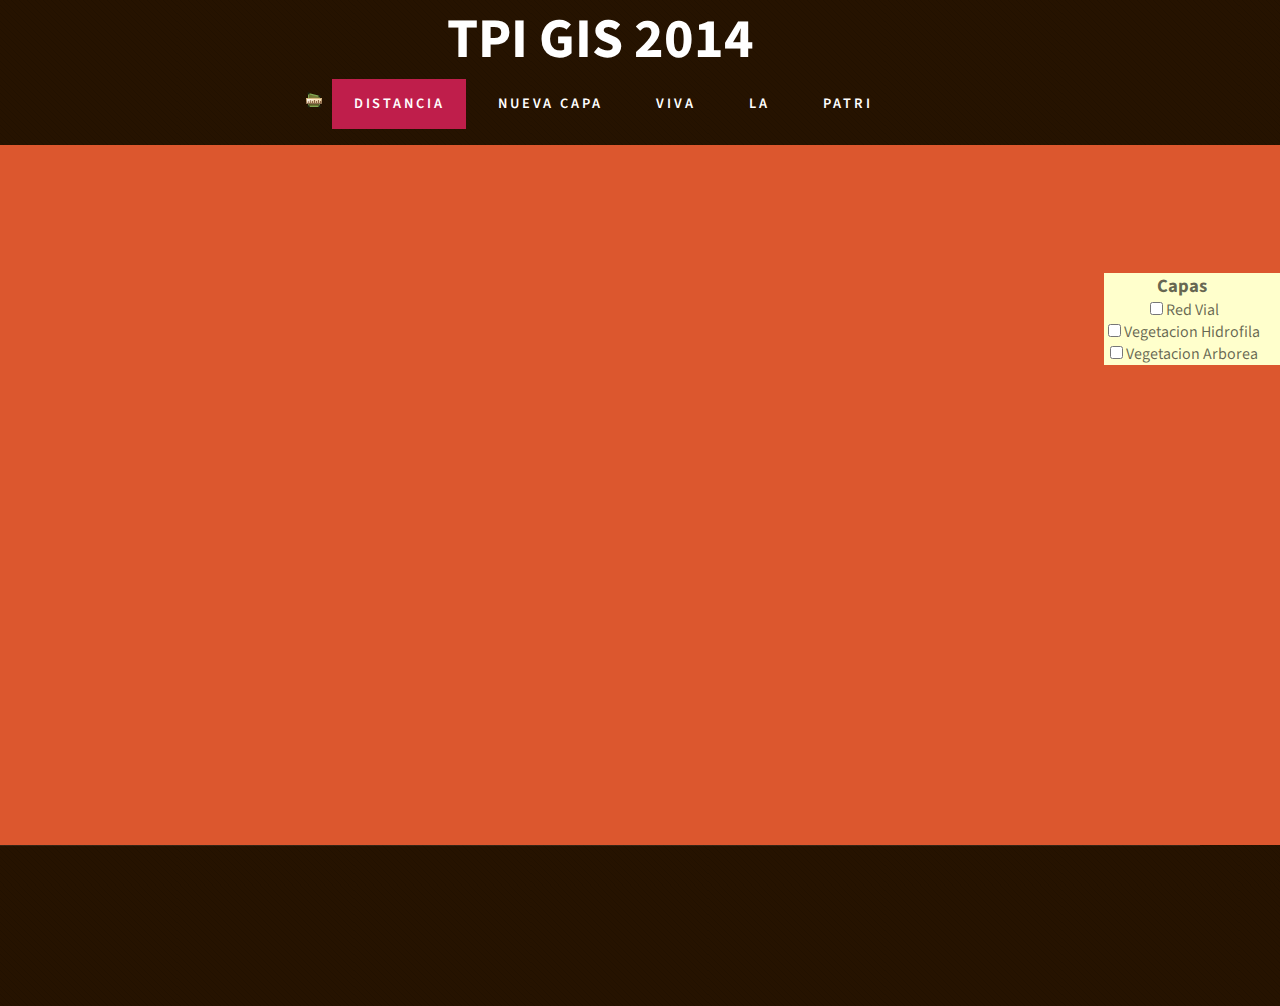
<file: index.html>
<!DOCTYPE html PUBLIC "-//W3C//DTD XHTML 1.0 Strict//EN" "http://www.w3.org/TR/xhtml1/DTD/xhtml1-strict.dtd">
<!--
Design by TEMPLATED
http://templated.co
Released for free under the Creative Commons Attribution License

Name       : MetroBiz 
Description: A two-column, fixed-width design with dark color scheme.
Version    : 1.0
Released   : 20140207

-->
<html xmlns="http://www.w3.org/1999/xhtml">
<head>
<meta http-equiv="Content-Type" content="text/html; charset=utf-8" />
<title>tpgis2014</title>
<meta name="keywords" content="" />
<meta name="description" content="" />
<script src="ol3/build/ol.js" type="text/javascript"></script>
<link href="http://fonts.googleapis.com/css?family=Source+Sans+Pro:200,300,400,600,700,900" rel="stylesheet" />
<link href="default.css" rel="stylesheet" type="text/css" media="all" />
<link href="fonts.css" rel="stylesheet" type="text/css" media="all" />

<!--[if IE 6]><link href="default_ie6.css" rel="stylesheet" type="text/css" /><![endif]-->

</head>
<body>
	
<script type="text/javascript" src="tpi.js"></script> 

<div id="header-wrapper">
	<div id="header" class="container">
		<div id="logo">
			<h1><a href="#">TPI GIS 2014</a></h1>
			
		</div>
		<div id="menu">
			<ul>
				<li> <img src="images/measure.png"/>  </li>
				<li class="current_page_item"><a href="#"  accesskey="1" title="">Distancia</a></li>
				<li><a href="#" accesskey="2" title="">Nueva Capa</a></li>
				<li><a href="#" accesskey="3" title="">Viva</a></li>
				<li><a href="#" accesskey="4" title="">La</a></li>
				<li><a href="#" accesskey="5" title="">Patri</a></li>
			</ul>
		</div>
	</div>
</div>
<div id="wrapper2">
	<div id="welcome" class="container">
		<div id="map">
			 <div id="panel">
      			<h3>Capas</h3>
     		 <input type="checkbox" id="check_layer_1"><label for="check_layer_1">Red Vial</label><br/>
      		<input type="checkbox" id="check_layer_2"><label for="check_layer_2">Vegetacion Hidrofila</label><br/>
     		 <input type="checkbox" id="check_layer_3"><label for="check_layer_3">Vegetacion Arborea</label><br/>
    </div>
			
		</div>
		
	</div>
</div>



<div id="copyright" class="container">
	
</div>
</body>
</html>
</file>
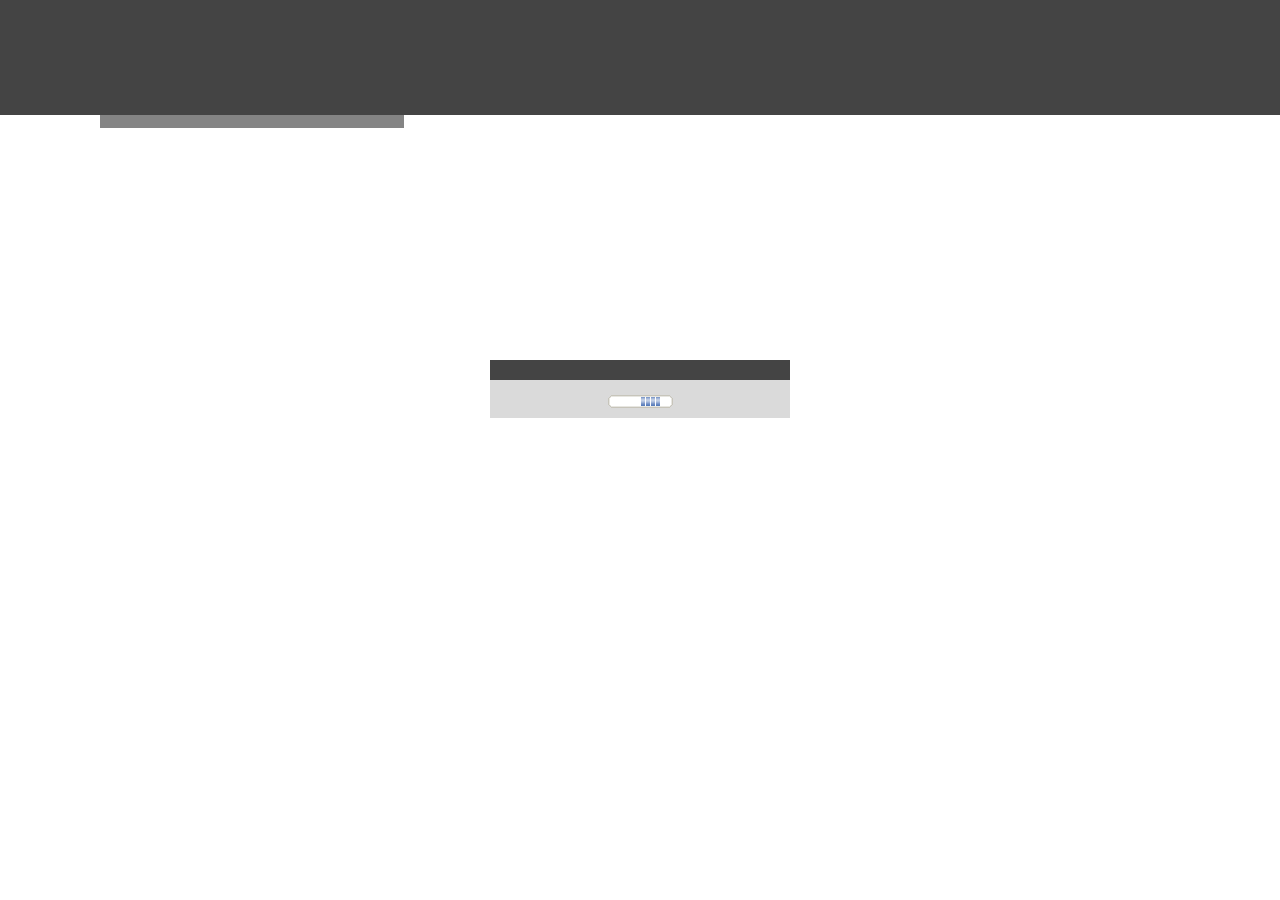
<file: basic-map-storytelling-template-js-master/index.html>
<!DOCTYPE HTML PUBLIC "-//W3C//DTD HTML 4.01 Transitional//EN"
   "http://www.w3.org/TR/html4/loose.dtd">
<html>
  <head>
    <meta http-equiv="Content-Type" content="text/html; charset=utf-8">
    <title></title>
    <meta http-equiv="X-UA-Compatible" content="IE=9, IE=10">
    <link rel="stylesheet" type="text/css" href="//js.arcgis.com/3.11/esri/css/esri.css" />
    <link rel="stylesheet" type="text/css" href="css/layout.css">

   <script type="text/javascript">
    var path_location = location.pathname.replace(/\/[^/]+$/, '');
    var dojoConfig = {
      parseOnLoad: true,
      packages:[
        {
          name:"esriTemplate",
          location: path_location
        },
        {
          name:"utilities",
          location: path_location + "/javascript" 
        },
        {
         name: "templateConfig",
          location: path_location 
        }
      ]
    };
  </script>
    <script type="text/javascript" src="//js.arcgis.com/3.11/"></script>
    <script type="text/javascript" src="javascript/jquery-1.7.1.min.js"></script>
    <script type="text/javascript" src="javascript/layout.js"></script>
    <script type="text/javascript">


  
    function init(){
     dojo.require("utilities.app");
     dojo.require("templateConfig.commonConfig");

      var defaults = {
        //The ID for the map from ArcGIS.com
        webmap : "04744b7ad124458489ea821da3129352",
		    //The id for the web mapping applciation item that contains configuration info - in most
        //cases this will be null.
        appid:"",
        //Enter a title, if no title is specified, the webmap's title is used.
        title : "",
        //Enter a subtitle, if not specified the ArcGIS.com web map's summary is used
        subtitle : "",
    	 //Display legend
        legend : "true",
        //specify a proxy url if needed
        proxyurl:"",
        //Modify this to point to your sharing service URL if you are using the portal
        sharingurl :"",
        //add default template options. This includes the bing key, sharing url, proxy url, 
        //and any service urls (geometry, geocode, print) 
        //that may be needed by the template.
        bingmapskey: commonConfig.bingMapsKey,
        helperServices:commonConfig.helperServices 
      };
      var app = new utilities.App(defaults);
      app.init().then(function(options){
        initMap(options);
      });
    }

    //show map on load
    dojo.addOnLoad(init);
    </script>
  </head>

      <body class="tundra">
        <div id="mainWindow" dojotype="dijit.layout.BorderContainer" design="headline"
        gutters="false" style="width:100%; height:100%;">

          <!-- Header Section-->
          <div id="header" dojotype="dijit.layout.ContentPane" region="top">
          	<div id="headerText">
              <div id="title"></div>
              <div id="subtitle"></div>
            </div>
            <div id="logoArea">
            </div>
        <div id="header_flourish"></div>

          </div>

          <!-- Map Section -->
          <div id="map" dojotype="dijit.layout.ContentPane" region="center" dir="ltr">
            <div id="legendCon"  dir="ltr">
              	<div id="legendToggle"><p id="legTogText"></p></div>
             	<div id="legendDiv"></div>
            </div>
            <img id="swipeImg" src="images/swipeStart.png" alt="">
          </div>

        </div>

        <!--Loading Panel-->
        <div id="loadingCon">
    		<div id="loadingDialog">
     			<div id="loadingHeader"></div>
     			 <div id="loading"></div>
       			 <img id="loadingImg" alt="" src="images/progressBar.gif">
   		    </div>
 		  </div>

       </body>

  </html>
</file>
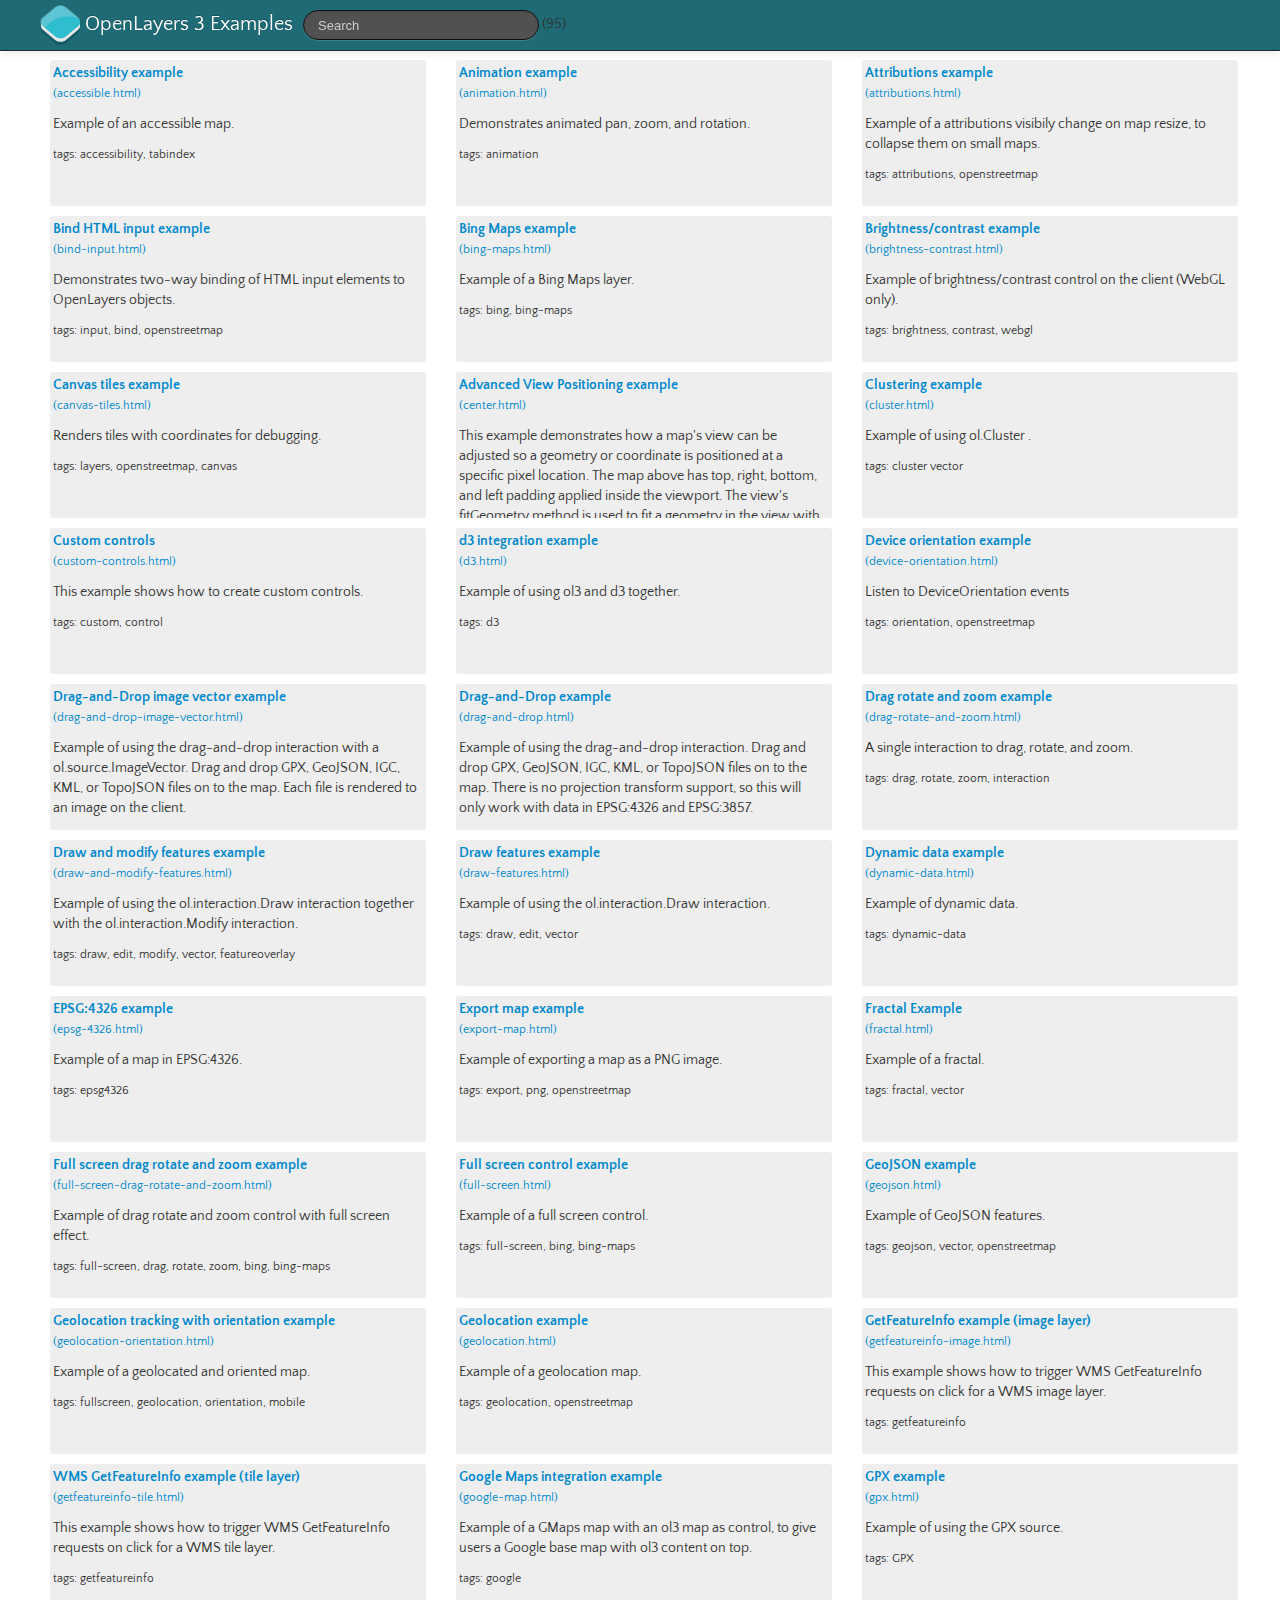
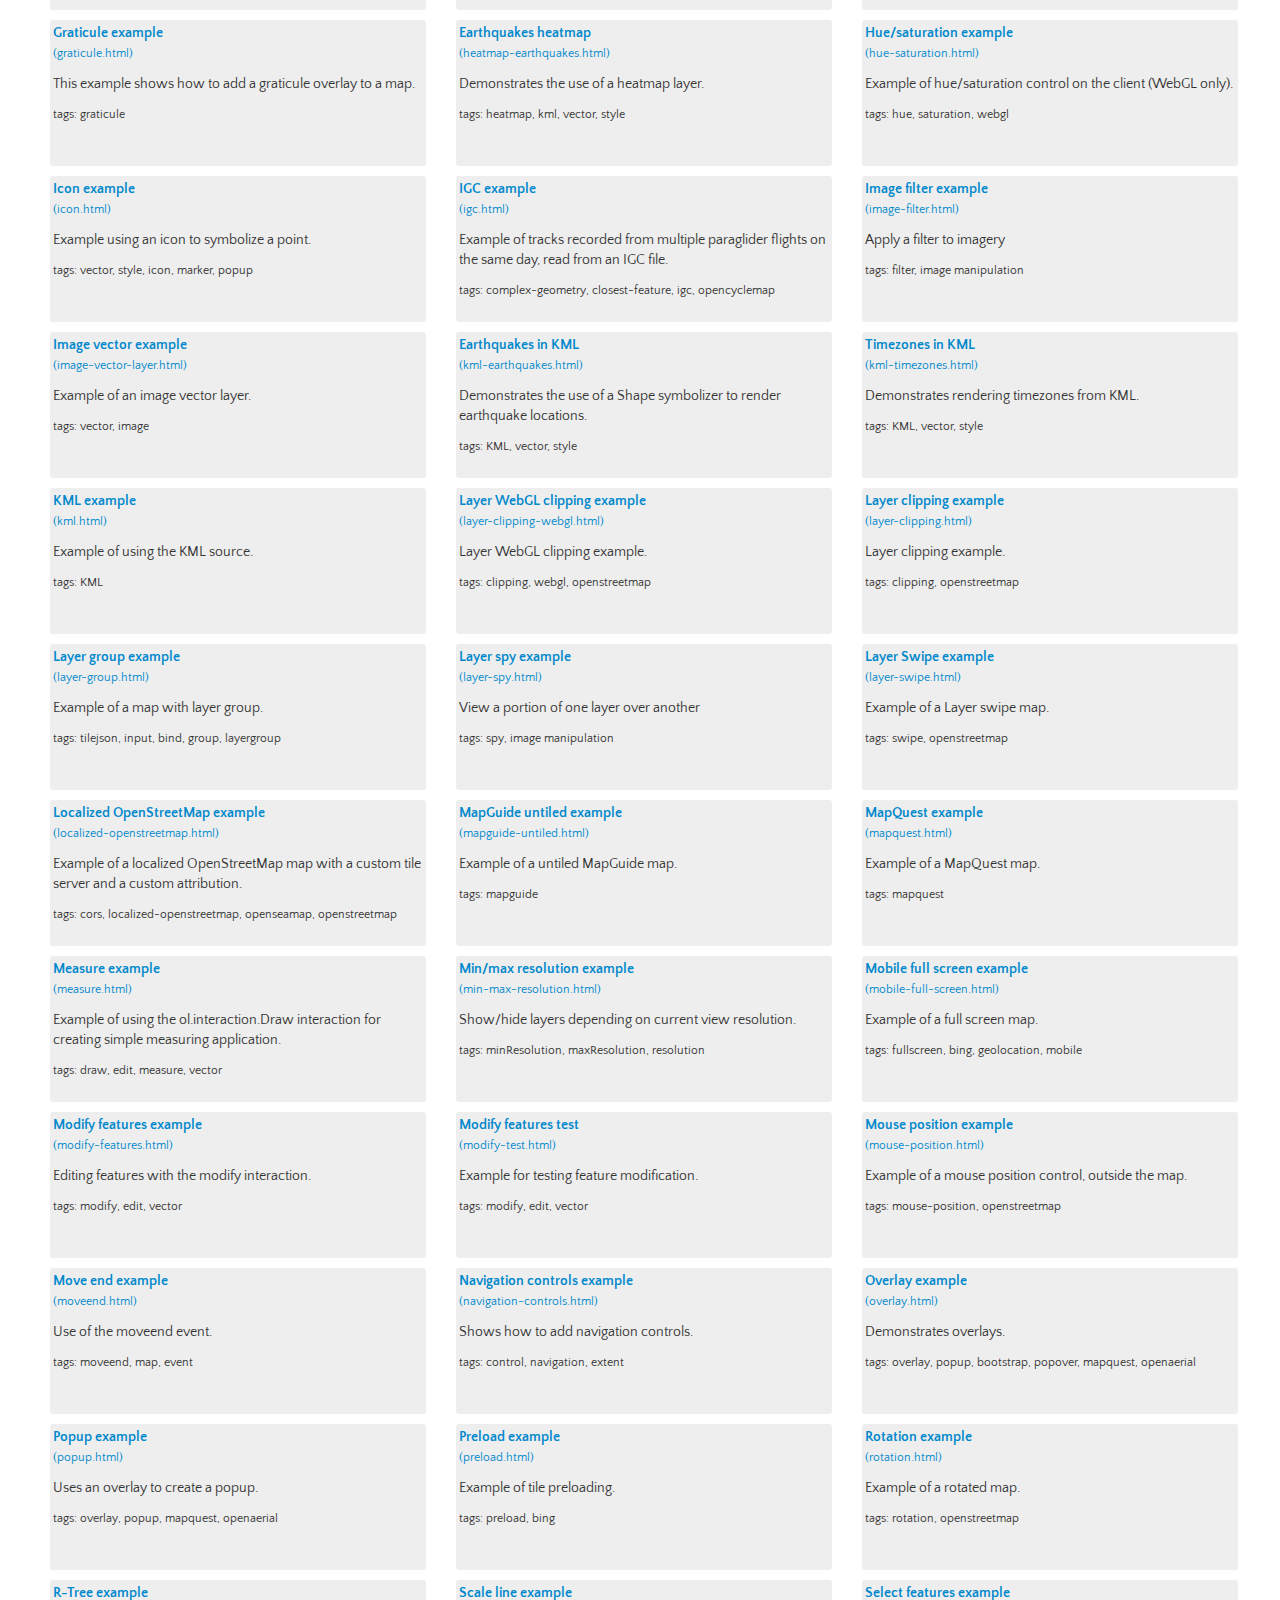
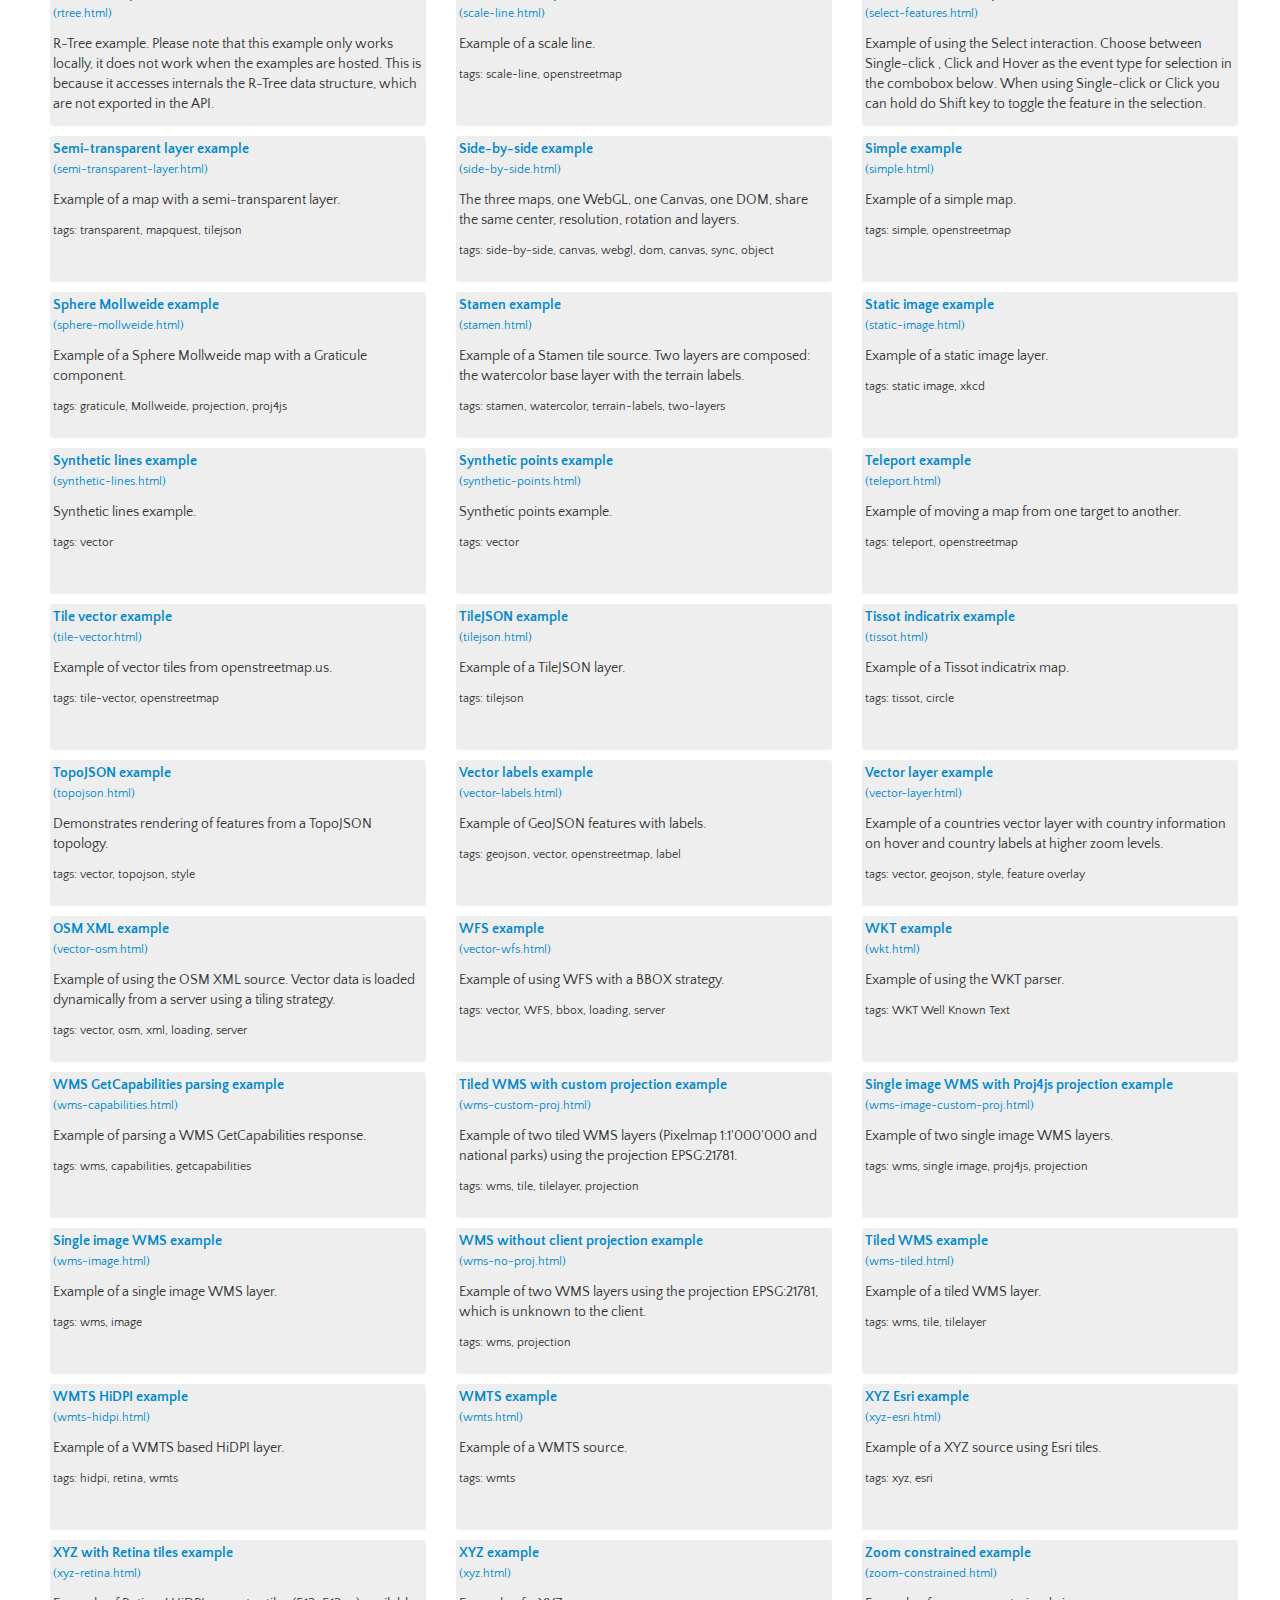
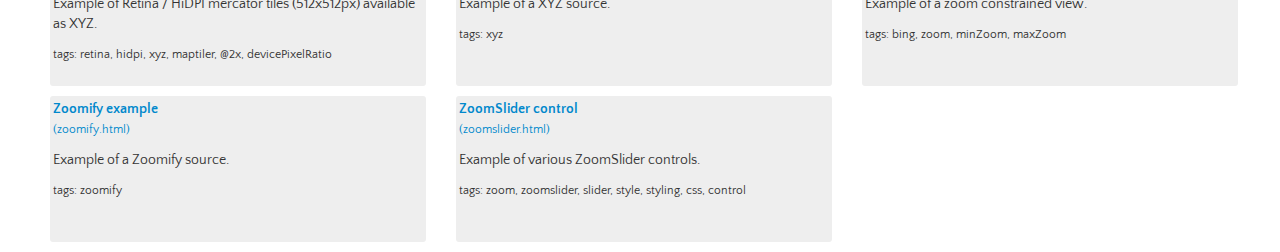
<file: ol3/examples/index.html>
<!doctype html>
<html lang="en">
  <head>
    <meta charset="utf-8">
    <meta http-equiv="X-UA-Compatible" content="chrome=1">
    <meta name="viewport" content="initial-scale=1.0, user-scalable=no, width=device-width">
    <link rel="stylesheet" href="../css/ol.css" type="text/css">
    <link rel="stylesheet" href="../resources/bootstrap/css/bootstrap.min.css" type="text/css">
    <link rel="stylesheet" href="../resources/layout.css" type="text/css">
    <link rel="stylesheet" href="../resources/bootstrap/css/bootstrap-responsive.min.css" type="text/css">
    <style>
      .example {
        height: 140px;
        padding: 3px;
        background-color: #eee;
        border-radius: 3px;
        margin-bottom: 10px;
        overflow: auto;
      }
      .example:hover {
        background-color: #ddd;
      }
      .navbar-search.pull-left {
        padding: 5px;
      }

      ::-webkit-scrollbar {
        width: 8px;
      }

      ::-webkit-scrollbar-button {
        width: 0;
        height: 0;
        display: none;
      }

      ::-webkit-scrollbar-thumb {
        background-color: rgba(0, 0, 0, 0.2);
        -webkit-box-shadow: inset 1px 1px 0 rgba(0, 0, 0, 0.10),inset 0 -1px 0 rgba(0, 0, 0, 0.07);
      }

      ::-webkit-scrollbar-thumb:hover {
        background-color: rgba(0, 0, 0, 0.4);
      }

      ::-webkit-scrollbar-corner {
        background-color: transparent;
      }
    </style>
    <script type="text/javascript" src="Jugl.js"></script>
    <script type="text/javascript" src="example-list.js"></script>
    <script type="text/javascript">
      var template, target;

      function listExamples(examples) {
        target.innerHTML = "";
        var node = template.process({
          context: {examples: examples},
          clone: true,
          parent: target
        });
        document.getElementById("count").innerHTML = "(" + examples.length + ")";
      }

      var timerId;
      function inputChange() {
        if (timerId) {
          window.clearTimeout(timerId);
        }
        var text = this.value;
        timerId = window.setTimeout(function() {
          filterList(text);
        }, 500);
      }

      function filterList(text) {
        var examples;
        if (text.length < 2) {
          examples = info.examples;
        } else {
          var words = text.split(/\W+/);
          var scores = {};
          for(var i=0; i<words.length; ++i) {
            var word = words[i].toLowerCase();
            var dict = info.index[word];
            var updateScores = function() {
              for(exIndex in dict) {
                var count = dict[exIndex];
                if(scores[exIndex]) {
                  if(scores[exIndex][word]) {
                    scores[exIndex][word] += count;
                  } else {
                    scores[exIndex][word] = count;
                  }
                } else {
                  scores[exIndex] = {};
                  scores[exIndex][word] = count;
                }
              }
            };
            if (dict) {
              updateScores();
            } else {
              var r;
              for (idx in info.index) {
                r = new RegExp(word);
                if (r.test(idx)) {
                  dict = info.index[idx];
                  updateScores();
                }
              }
            }
          }
          examples = [];
          for (var j in scores) {
            var ex = info.examples[j];
            ex.score = scores[j];
            examples.push(ex);
          }
          // sort examples by first by number of words matched, then
          // by word frequency
          examples.sort(function(a, b) {
            var cmp;
            var aWords = 0, bWords = 0;
            var aScore = 0, bScore = 0;
            for (var i in a.score) {
              aScore += a.score[i];
              aWords += 1;
            }
            for (var j in b.score) {
              bScore += b.score[j];
              bWords += 1;
            }
            if (aWords == bWords) {
              cmp = bScore - aScore;
            } else {
              cmp = bWords - aWords;
            }
            return cmp;
          });
        }
        listExamples(examples);
      }

      function parseQuery() {
        var params = {};
        var list = window.location.search.substring(1).split("&");
        for (var i = 0; i < list.length; ++i) {
          var pair = list[i].split("=");
          if (pair.length == 2) {
            params[decodeURIComponent(pair[0])] = decodeURIComponent(pair[1]);
          }
        }
        if (params["q"]) {
          var input = document.getElementById("keywords");
          input.value = params["q"];
          inputChange.call(input);
        }
      }

      window.onload = function() {
        for (var i = 0; i < info.examples.length; ++i) {
          info.examples[i].link += window.location.search;
        }
        // document.getElementById('keywords').focus();
        template = new jugl.Template("template");
        target = document.getElementById("examples");
        listExamples(info.examples);
        document.getElementById("keywords").onkeyup = inputChange;
        parseQuery();
      };
    </script>

    <title>OpenLayers 3 Examples</title>
  </head>
  <body>

    <div class="navbar navbar-inverse navbar-fixed-top">
      <div class="navbar-inner">
        <div class="container">
          <a class="brand" href="./"><img src="../resources/logo.png"> OpenLayers 3 Examples</a>
          <form class="navbar-search pull-left">
            <input name="q" type="text" id="keywords" class="search-query" placeholder="Search">
            <span id="count"></span>
          </form>
        </div>
      </div>
    </div>

    <div class="container-fluid">

      <div id="examples"></div>

      <div style="display: none;">
        <div id="template">
          <div class="span4 example" jugl:repeat="example examples">
            <a jugl:attributes="href example.link" class="mainlink">
              <strong><span jugl:replace="example.title">title</span></strong><br>
              <small jugl:content="'(' + example.example + ')'"></small>
            </a>
            <p><div jugl:content="example.shortdesc"></div></p>
            <p><small jugl:content="'tags: ' + example.tags"></small></p>
          </div>
        </div>
      </div>

    </div>
  </body>
</html>
</file>
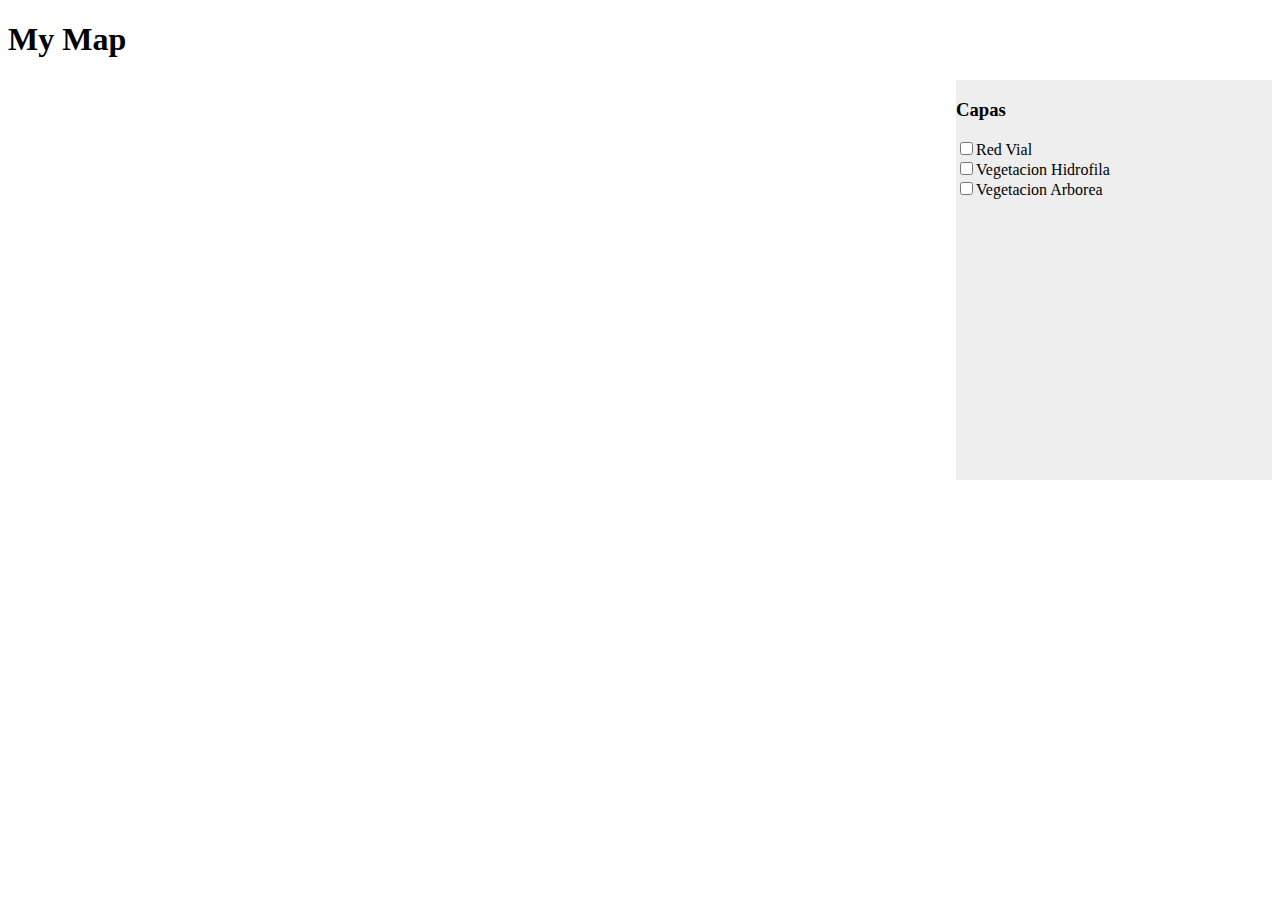
<file: tpi.html>
<!doctype html>
<html lang="en">
  <head>
	<!-- esto es un comentario HTML -->
	<!-- archivo CSS con los estilos propios de OpenLayers (href con ruta relativa) -->
    <link rel="stylesheet" href="ol3/css/ol.css" type="text/css">
    
    <!-- estilos CSS definidos dentro del documento -->
    <style>
    /* comentario en CSS */
    
    /* selector CSS #map: selecciona cualquier elemento con id="map" */
      #map {
        height: 400px;
        width: 75%;
        float: left;
      }
      #panel{
        height: 400px;
        width: 25%;
        float: right;
        background-color: #EEE;
      }
    </style>
    <!-- Titulo de la paginan -->
    <title>OpenLayers 3 example</title>
    <!-- tag script que incluye el archivo .js que contiene la libreria -->
    <script src="ol3/build/ol.js" type="text/javascript"></script>
  </head>
  
  <body>
    <script type="text/javascript" src="tpi.js"></script> 

    <!-- tag H1 con un texto -->
    <h1>My Map</h1>
    
    <!-- DIV que contiene el mapa -->
    <div id="map"></div>
    <div id="panel">
      <h3>Capas</h3>
      <input type="checkbox" id="check_layer_1"><label for="check_layer_1">Red Vial</label><br/>
      <input type="checkbox" id="check_layer_2"><label for="check_layer_2">Vegetacion Hidrofila</label><br/>
      <input type="checkbox" id="check_layer_3"><label for="check_layer_3">Vegetacion Arborea</label><br/>
    </div>
    <!-- SCRIPT que crea el mapa y sus capas -->
    
  </body>
</html>
</file>
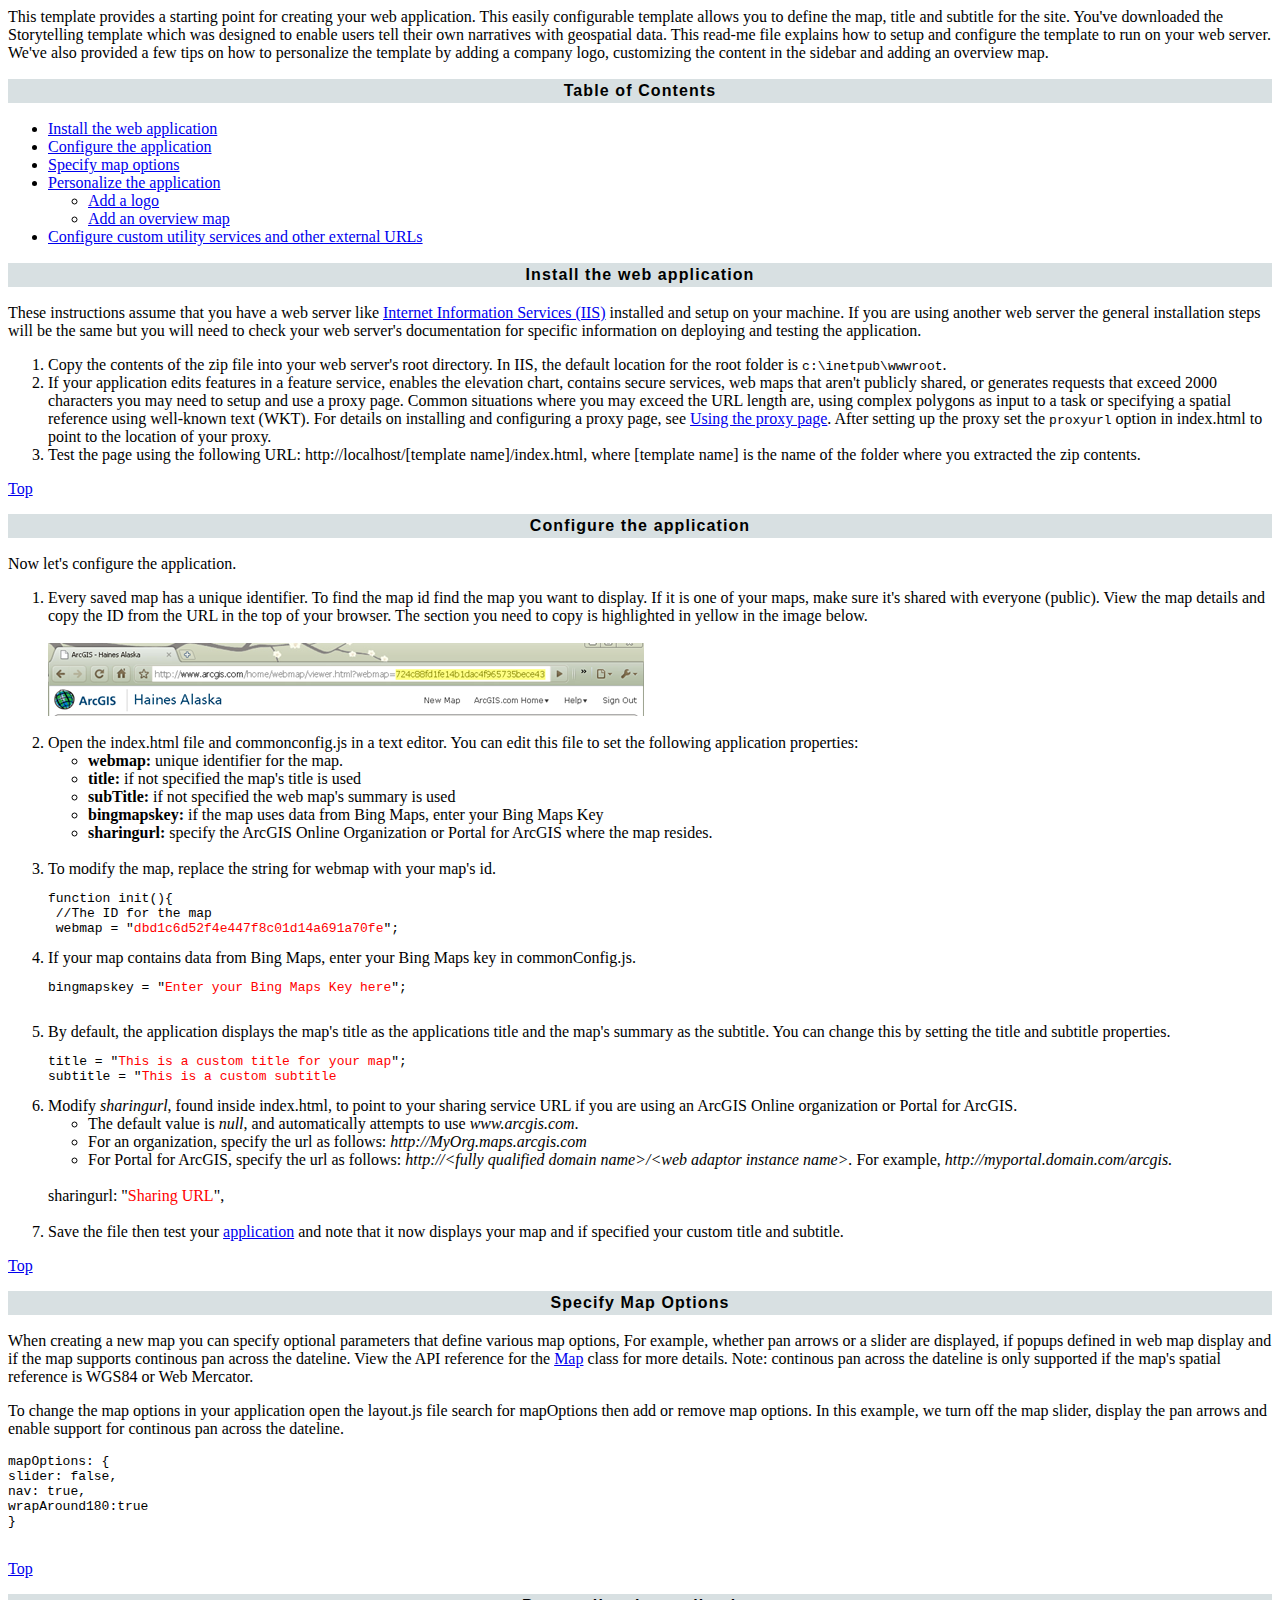
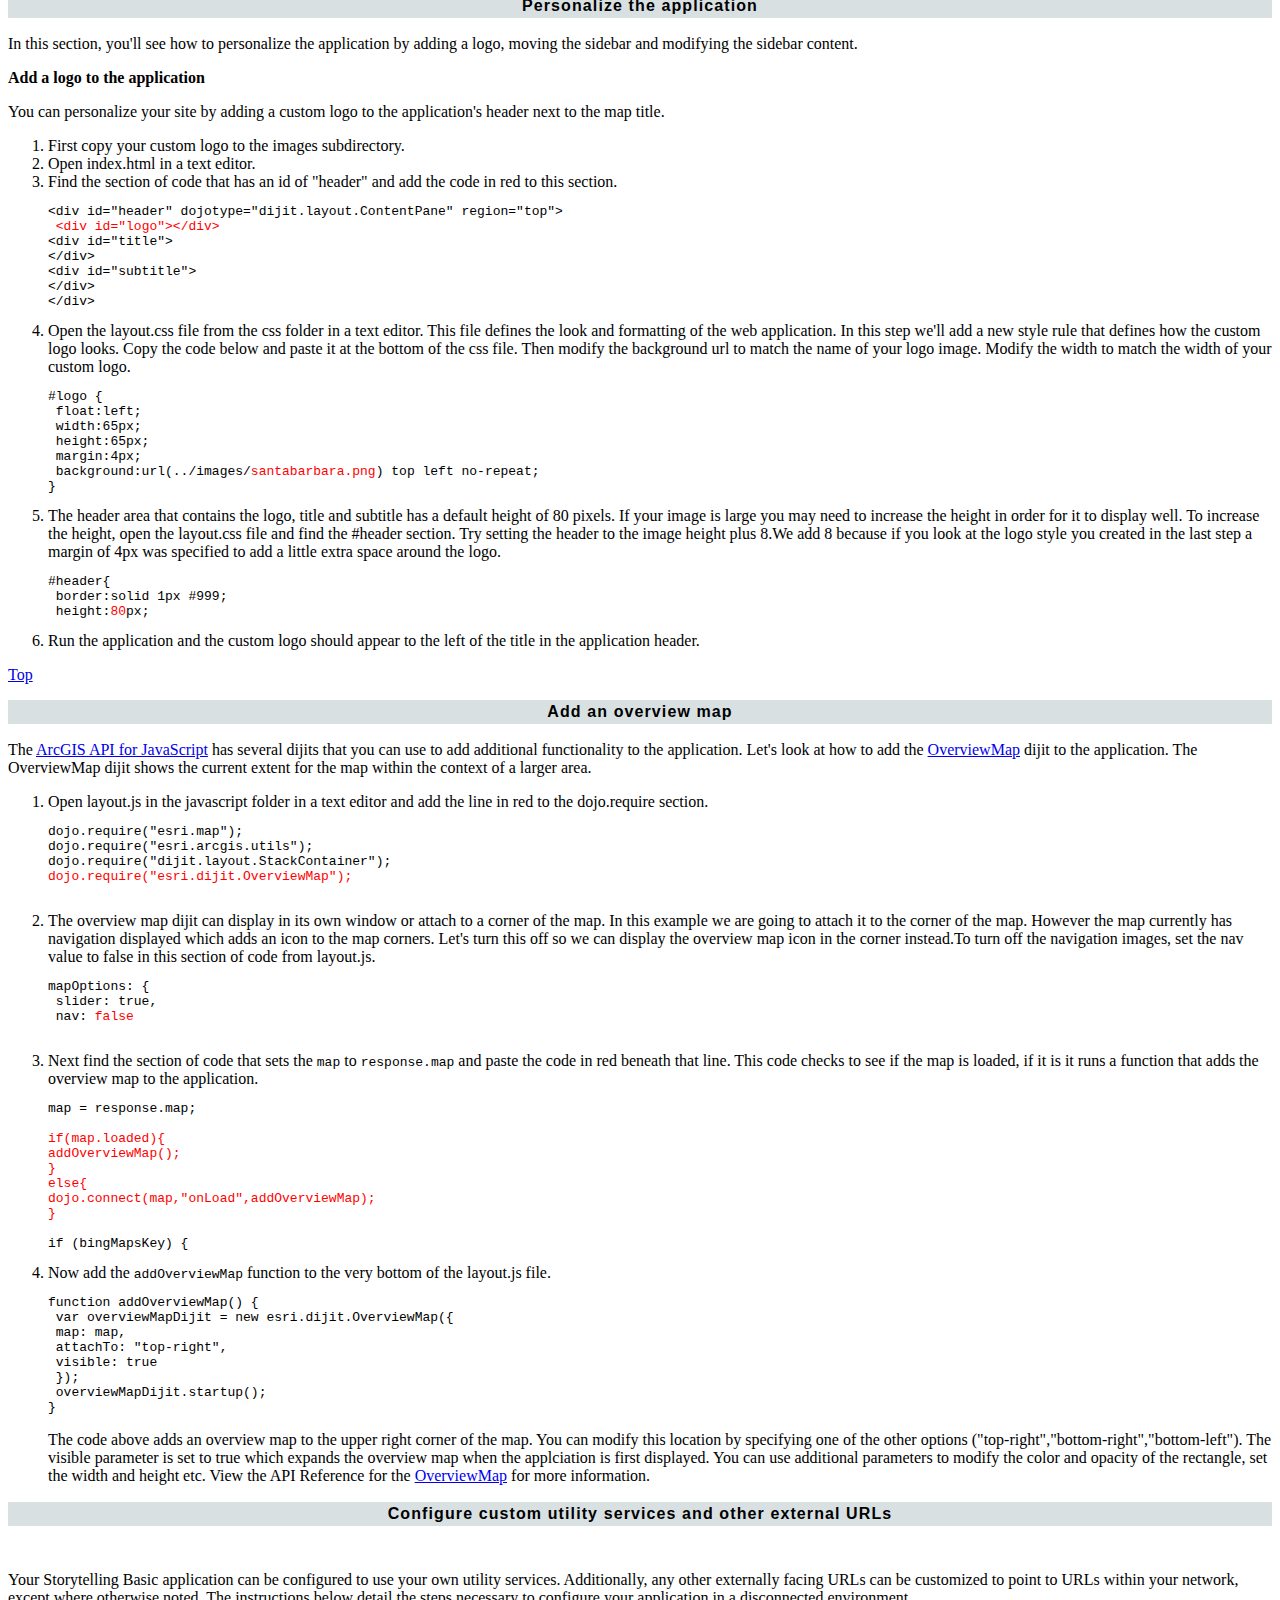
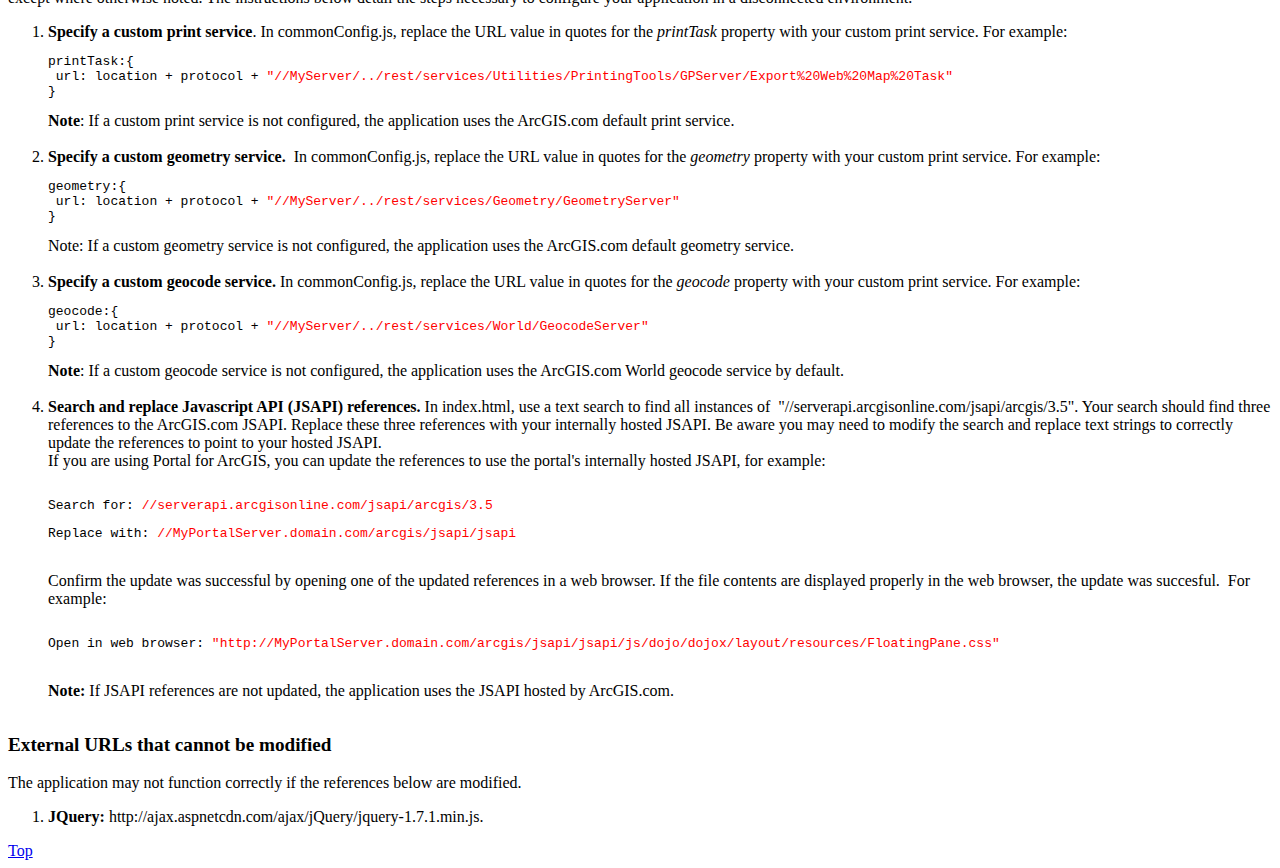
<file: basic-map-storytelling-template-js-master/readme.html>
<!DOCTYPE HTML PUBLIC "-//W3C//DTD HTML 4.01 Transitional//EN">
<html>
<head>
  <title>Layout Template - Read Me</title>


  <style>
.selector{color:red;}
.heading{
background-color:#D8E0E2;
background-repeat:repeat-x;
border-bottom:1px solid #FFFFFF;
border-top:1px solid #FFFFFF;
color:black;
font-family:Verdana,Arial,Helvetica,sans-serif;
font-size:16px;
font-weight:bold;
letter-spacing:1.1px;
margin:15px 0 10px;
padding:3px 10px;
text-align:center;
}
  </style>
</head>

<body>

<a name="top"></a>
<p>This template provides a starting point for creating your web
application. This easily configurable template allows you to define the
map, title and subtitle for the site. You've downloaded the
Storytelling template which was designed to enable users tell their own
narratives with geospatial data. This read-me file explains how to
setup and configure the template to run on your web server. We've also
provided a few tips on how to personalize the template by adding a
company logo, customizing the content in the sidebar and adding an
overview map.</p>

<div class="heading">Table of Contents</div>

<ul>

  <li><a href="#deploy">Install the web application</a></li>

  <li><a href="#configure">Configure the application</a></li>

  <li><a href="#options">Specify map options</a></li>

  <li><a href="#personalize">Personalize the
application</a></li>

  <ul>

    <li><a href="#logo">Add a logo</a></li>

    <li><a href="#addresources">Add an overview map</a></li>

  </ul>
  <li><a href="#Configure_custom_utility_services_and">Configure custom utility
services and other external URLs</a></li>

</ul>

<a name="deploy"></a>
<h3 class="heading">Install the web application</h3>
<p>These instructions assume that you have a web server like <a href="http://www.iis.net/">Internet Information Services
(IIS)</a>
installed and setup on your machine. If you are using another web
server the general installation steps will be the same but you will
need to check your web server's documentation for specific information
on deploying and testing the application.
</p>

<ol>
  <li>Copy the contents of the zip file into your web server's
root directory. In IIS, the default location for the&nbsp;root
folder is <code>c:\inetpub\wwwroot</code>. </li>
  <li>If your application edits features in a feature service,
enables the elevation chart, contains secure services, web maps that
aren't publicly shared, or generates requests that exceed 2000
characters you may need to setup and use a proxy page. Common
situations where you may exceed the URL length are, using complex
polygons as input to a task or specifying a spatial reference using
well-known text (WKT).
For details on installing and
configuring a proxy page, see <a href="http://developers.arcgis.com/en/javascript/jshelp/ags_proxy.html">Using
the proxy page</a>. After setting up the proxy set the <code>proxyurl</code>
option in index.html to point to the location of your proxy. </li>
  <li> Test the page using the following URL:
http://localhost/[template name]/index.html, where [template name] is
the name of the folder where you extracted the zip contents. </li>
</ol>
<a href="#top">Top</a>
<a name="configure"></a>
<h3 class="heading">Configure the application</h3>

<p>Now let's configure the application. </p>

<ol>

  <li>Every saved map has a unique identifier. To
find the map id&nbsp;find the map you want to display. If it is one of your maps, make
sure it's shared with everyone (public). View the map details and copy
the ID from the URL in the top of your browser. The section you need to
copy is highlighted in yellow in the image below.</li>

  <br>

  <img src="documentation/findmapid.png"><br>

  <br>

  <li>Open the index.html file and commonconfig.js in a text editor. You can edit
this file to set the following application properties:
    <ul>

      <li><b>webmap: </b>unique identifier for the&nbsp;map.</li>

      <li><b>title: </b>if not specified the map's title is used</li>

      <li><b>subTitle: </b>if not specified the web map's summary is used</li>

      <li><b>bingmapskey: </b>if the map uses data
from Bing Maps, enter your Bing Maps Key</li>
      <li><span style="font-weight: bold;">sharingurl:</span> specify the ArcGIS Online Organization or Portal for ArcGIS where the map resides.</li>

    </ul>

  </li>

  <br>

  <li>To modify the map, replace the string for webmap with your
map's id.</li>

  <pre>function init(){<br> //The ID for the map<br> webmap = "<span class="selector">dbd1c6d52f4e447f8c01d14a691a70fe</span>";<br></pre>

  <li>If your map contains data from Bing Maps,&nbsp;enter your Bing
Maps key in commonConfig.js.
    <pre>bingmapskey = "<span class="selector">Enter your Bing Maps Key here</span>";<br> </pre>

  </li>

  <li>By default, the application displays the&nbsp;map's
title as the applications title and the map's summary as the subtitle.
You can change this by setting the title and subtitle properties.</li>

  <pre>title = "<span class="selector">This is a custom title for your map</span>";<br>subtitle = "<span class="selector">This is a custom subtitle</span><br></pre>

  <li>Modify <span style="font-style: italic;">sharingurl</span>, found inside index.html, to point to your sharing service URL if you are using&nbsp;an ArcGIS Online organization or Portal for
ArcGIS.&nbsp;<br>

  </li>

  <ul>

    <li>The default value is <i>null</i>, and
automatically attempts to use <span style="font-style: italic;">www.arcgis.com</span>.
    </li>

    <li>For an organization, specify the&nbsp;url as
follows:
      <i>http://MyOrg.maps.arcgis.com</i></li>

    <li>For Portal for ArcGIS, specify the url as follows: <span style="font-style: italic;">http://&lt;fully qualified
domain name&gt;/&lt;web adaptor instance name&gt;. </span>For
example,<span style="font-style: italic;">
http://myportal.domain.com/arcgis.</span>
    </li>

  </ul>

  <br>

sharingurl: "<span class="selector">Sharing URL</span>",<br>

  <br>

  <li>Save the file then test your <a href="http://localhost/Chrome/index.html">application</a>
and note that it now displays your map and if specified your custom
title and subtitle.</li>

</ol>

<a href="#top">Top</a>
<a name="options"></a>
<h4 class="heading">Specify Map Options</h4>

<p>When creating a new map you can specify optional parameters
that define various map options, For example,&nbsp;whether pan arrows or a slider are
displayed, if popups defined in web map display and if the map
supports continous pan across the dateline. View the API reference for
the <a href="http://help.arcgis.com/EN/webapi/javascript/arcgis/help/jsapi_start.htm#jsapi/map.htm">Map</a>
class for more details. Note: continous pan across the dateline is only
supported if the map's spatial reference is WGS84 or Web Mercator. </p>

<p>To change the map options in your application open the
layout.js file
search for mapOptions then add or remove map options. In this example,
we turn off the map slider, display the pan arrows and enable support
for continous pan across the dateline.
</p>

<pre>mapOptions: {<br>slider: false,<br>nav: true,<br>wrapAround180:true<br>}<br></pre>


<br>

<a href="#top">Top</a>
<a name="personalize"></a>
<h3 class="heading">Personalize the application</h3>

<p>In this section, you'll see how to personalize the application
by adding a logo, moving the sidebar and modifying the sidebar content.
</p>
<span style="font-weight: bold;">Add a logo to the application</span>
<p>You can personalize your site by adding a custom logo to the
application's header next to the map title.</p>

<ol>

  <li>First copy your custom logo to the images subdirectory.</li>

  <li>Open index.html in a text editor.</li>

  <li>Find the section of code that has an id of "header" and add
the code in red to this section.
    <pre>&lt;div id="header" dojotype="dijit.layout.ContentPane" region="top"&gt;<br> <span class="selector">&lt;div id="logo"&gt;&lt;/div&gt;</span><br>&lt;div id="title"&gt;<br>&lt;/div&gt;<br>&lt;div id="subtitle"&gt;<br>&lt;/div&gt;<br>&lt;/div&gt;<br></pre>

  </li>

  <li>Open the layout.css file from the css folder in a text
editor. This file defines the look and formatting of the web
application. In this step we'll add a new style rule that defines how
the custom logo looks. Copy the code below and paste it at the bottom
of the css file. Then modify the background url to match the name of
your logo image. Modify the width to match the width of your custom
logo.
    <pre>#logo {<br> float:left;<br> width:65px;<br> height:65px;<br> margin:4px;<br> background:url(../images/<span class="selector">santabarbara.png</span>) top left no-repeat;<br>}<br></pre>

  </li>

  <li>The header area that contains the logo, title and subtitle
has a default height of 80 pixels. If your image is large you may need
to increase the height in order for it to display well. To increase the
height, open the layout.css file and find the #header section. Try
setting the header to the image height plus 8.We add 8 because if you
look at the logo style you created in the last step a margin of 4px was
specified to add a little extra space around the logo.
    <pre>#header{<br> border:solid 1px #999;<br> height:<span class="selector">80</span>px;<br></pre>

  </li>

  <li>Run the application and the custom logo should appear to
the left of the title in the application header.</li>

</ol>

<a href="#top">Top</a>
<a name="addresources"></a>
<h4 class="heading">Add an overview map</h4>

<p>The <a href="http://help.arcgis.com/EN/webapi/javascript/arcgis/index.html">ArcGIS
API for JavaScript</a> has several dijits that you can use to add
additional functionality to the application. Let's look at how to add
the <a href="http://help.arcgis.com/EN/webapi/javascript/arcgis/help/jsapi_start.htm#jsapi/overviewmap.htm">OverviewMap</a>
dijit to the application. The OverviewMap dijit shows the current
extent for the map within the context of a larger area. </p>

<ol>

  <li>Open layout.js in the javascript folder in a text editor
and add the line in red to the dojo.require section.
    <pre>dojo.require("esri.map");<br>dojo.require("esri.arcgis.utils");<br>dojo.require("dijit.layout.StackContainer");<br><span class="selector">dojo.require("esri.dijit.OverviewMap");</span>
    </pre>

  </li>

  <li>The overview map dijit can display in its own window or
attach to a corner of the map. In this example we are going to attach
it to the corner of the map. However the map currently has navigation
displayed which adds an icon to the map corners. Let's turn this off so
we can display the overview map icon in the corner instead.To turn off
the navigation images, set the nav value to false in this section of
code from layout.js.
    <pre>mapOptions: {<br> slider: true,<br> nav: <span class="selector">false</span>
    </pre>

  </li>

  <li>Next find the section of code that sets the <code>map</code>
to <code>response.map</code> and paste the code in red
beneath that line. This code checks to see if the map is loaded, if it
is it runs a function that adds the overview map to the application.
    <pre>map = response.map;<br><span class="selector"><br>if(map.loaded){<br>addOverviewMap();<br>}<br>else{<br>dojo.connect(map,"onLoad",addOverviewMap);<br>}<br></span><br>if (bingMapsKey) {<br></pre>

  </li>

  <li>Now add the <code>addOverviewMap</code>
function to the very bottom of the layout.js file.
    <pre>function addOverviewMap() {<br> var overviewMapDijit = new esri.dijit.OverviewMap({<br> map: map,<br> attachTo: "top-right",<br> visible: true<br> });<br> overviewMapDijit.startup();<br>}<br></pre>

    <p>The code above adds an overview map to the upper right
corner of the map. You can modify this location by specifying one of
the other options ("top-right","bottom-right","bottom-left"). The
visible parameter is set to true which expands the overview map when
the applciation is first displayed. You can use additional parameters
to modify the color and opacity of the rectangle, set the width and
height etc. View the API Reference for the <a href="http://help.arcgis.com/EN/webapi/javascript/arcgis/help/jsapi_start.htm#jsapi/overviewmap.htm">OverviewMap</a>
for more information.</p>

  </li>

</ol>

<h4 class="heading"><a name="Configure_custom_utility_services_and"></a>Configure custom utility services and
other external URLs</h4>

<br>

<p>Your Storytelling Basic application can be configured to use
your
own
utility services. Additionally, any other externally facing URLs can be
customized to point to URLs within your network, except where otherwise
noted. The instructions below detail the steps necessary to configure
your application in a disconnected environment.</p>

<ol>

  <li><span style="font-weight: bold;">Specify a
custom print service</span>. In commonConfig.js, replace the URL
value in quotes for the <span style="font-style: italic;">printTask</span>
property with your custom print service. For example:
    <pre>printTask:{<br> url: location + protocol + <span class="selector">"//MyServer/../rest/services/Utilities/PrintingTools/GPServer/Export%20Web%20Map%20Task"</span><br>}</pre>

    <span style="font-weight: bold;">Note</span>:
If a custom print service is not configured, the application uses the
ArcGIS.com default print service.
  </li>

  <br>

  <li><span style="font-weight: bold;">Specify a
custom geometry
service.&nbsp; </span><span style="font-weight: normal;">In
commonConfig.js, replace the URL
value in quotes for the </span><span style="font-style: italic; font-weight: normal;">geometry</span><span style="font-weight: normal;">
property with your custom print service. For example:</span>
    <pre>geometry:{<br> url: location + protocol + <span class="selector">"//MyServer/../rest/services/Geometry/GeometryServer"</span><br>}</pre>

Note<span style="font-weight: normal;">:
If a custom geometry service is not configured, the application uses
the
ArcGIS.com default geometry service.</span></li>

  <br>

  <li><span style="font-weight: bold;">Specify a
custom geocode
service. </span><span style="font-weight: normal;">In
commonConfig.js, replace the URL
value in quotes for the </span><span style="font-style: italic; font-weight: normal;">geocode</span><span style="font-weight: normal;">
property with your custom print service. For example:</span>
    <pre>geocode:{<br> url: location + protocol + <span class="selector">"//MyServer/../rest/services/World/GeocodeServer"</span><br>}</pre>

    <span style="font-weight: bold;">Note</span>:
    <span style="font-weight: normal;">If a custom geocode
service is not configured, the application uses the
ArcGIS.com World geocode service by default.</span></li>

  <br>

  <li><span style="font-weight: bold;">Search and
replace Javascript API (JSAPI) references.&nbsp;</span><span style="font-weight: normal;">In index.html, use a text
search&nbsp;to find all instances of&nbsp;
"//serverapi.arcgisonline.com/jsapi/arcgis/3.5". </span><span style="font-weight: normal;">Your search should find three
references to the ArcGIS.com JSAPI. Replace these three references with
your internally hosted JSAPI. Be aware you may need to modify the
search and replace text strings to correctly update the references to
point to your
hosted JSAPI. <br>

If you are using Portal for ArcGIS, you can update
the&nbsp;references to use the portal's internally hosted JSAPI,
for
example:</span>
    <pre><br>Search for: <span class="selector">//serverapi.arcgisonline.com/jsapi/arcgis/3.5</span><br></pre>

    <span style="font-weight: bold;"></span>
    <pre>Replace with: <span class="selector">//MyPortalServer.domain.com/arcgis/jsapi/jsapi</span><br></pre>

    <span style="font-weight: bold;"></span>
    <br>

    <span style="font-weight: normal;">Confirm the update
was successful by opening one of the updated references in a web
browser. If the file contents are displayed properly in the web
browser, the
update was succesful. &nbsp;For example:</span><br>

    <pre><br>Open in web browser: <span class="selector">"http://MyPortalServer.domain.com/arcgis/jsapi/jsapi/js/dojo/dojox/layout/resources/FloatingPane.css"</span><br></pre>

    <br>

    <b>Note: </b>If
JSAPI
references are not updated, the application uses the JSAPI hosted by
ArcGIS.com.
  </li>

  <br>

</ol>

<big style="font-weight: bold;">External URLs that cannot
be modified<small><br>

<br>

</small></big>The application may not function correctly if
the references below are modified.&nbsp;<br>

<ol>

  <li><span style="font-weight: bold;">JQuery: </span>http://ajax.aspnetcdn.com/ajax/jQuery/jquery-1.7.1.min.js.

  </li>

</ol>

<a href="#top">Top</a>
</body>
</html>
</file>
<file: default.css>
html, body
	{
		height: 100%;
	}
	
	body
	{
		margin: 0px;
		padding: 0px;
		background: #261300 url(images/overlay.png) repeat;
		font-family: 'Source Sans Pro', sans-serif;
		font-size: 12pt;
		font-weight: 400;
		color: #000000;
	}
	
	
	h1, h2, h3
	{
		margin: 0;
		padding: 0;
	}
	
	p, ol, ul
	{
		margin-top: 0;
	}
	
	ol, ul
	{
		padding: 0;
		list-style: none;
	}
	
	p
	{
		line-height: 180%;
	}
	
	strong
	{
	}
	
	a
	{
		color: #0000FF;
	}
	
	a:hover
	{
		text-decoration: none;
	}
	

	.container
	{
		
		width: 1200px;
	}
	

/*********************************************************************************/
/* Form Style                                                                    */
/*********************************************************************************/

		form
		{
		}
		
			form label
			{
				display: block;
				text-align: left;
				margin-bottom: 0.5em;
			}
			
			form .submit
			{
				margin-top: 2em;
				background: #67128F;
				border-radius: 8px;
				line-height: 1.5em;
				font-size: 1.3em;
			}
		
			form input.text,
			form select,
			form textarea
			{
				position: relative;
				-webkit-appearance: none;
				display: block;
				border: 0;
				background: #fff;
				background: rgba(255,255,255,0.75);
				width: 100%;
				border-radius: 0.50em;
				margin: 1em 0em;
				padding: 1.50em 1em;
				box-shadow: inset 0 0.1em 0.1em 0 rgba(0,0,0,0.05);
				border: solid 1px rgba(0,0,0,0.15);
				-moz-transition: all 0.35s ease-in-out;
				-webkit-transition: all 0.35s ease-in-out;
				-o-transition: all 0.35s ease-in-out;
				-ms-transition: all 0.35s ease-in-out;
				transition: all 0.35s ease-in-out;
				font-family: 'Source Sans Pro', sans-serif;
				font-size: 1em;
				outline: none;
			}

				form input.text:hover,
				form select:hover,
				form textarea:hover
				{
				}

				form input.text:focus,
				form select:focus,
				form textarea:focus
				{
					box-shadow: 0 0 2px 1px #E0E0E0;
					background: #fff;
				}
				
				form textarea
				{
					min-height: 12em;
				}

				form .formerize-placeholder
				{
					color: #555 !important;
				}

				form ::-webkit-input-placeholder
				{
					color: #555 !important;
				}

				form :-moz-placeholder
				{
					color: #555 !important;
				}

				form ::-moz-placeholder
				{
					color: #555 !important;
				}

				form :-ms-input-placeholder
				{
					color: #555 !important;
				}

				form ::-moz-focus-inner
				{
					border: 0;
				}


/*********************************************************************************/
/* Image Style                                                                   */
/*********************************************************************************/

	.image
	{
		display: inline-block;
		border: 1px solid rgba(0,0,0,.1);
	}
	
	.image img
	{
		display: block;
		width: 100%;
	}
	
	.image-full
	{
		display: block;
		width: 100%;
		margin: 0 0 3em 0;
	}
	
	.image-left
	{
		float: left;
		margin: 0 2em 2em 0;
	}
	
	.image-centered
	{
		display: block;
		margin: 0 0 2em 0;
	}
	
	.image-centered img
	{
		margin: 0 auto;
		width: auto;
	}

/*********************************************************************************/
/* List Styles                                                                   */
/*********************************************************************************/

	ul.style1
	{
	}


/*********************************************************************************/
/* Social Icon Styles                                                            */
/*********************************************************************************/

	ul.contact
	{
		margin: 0;
		padding: 2em 0em 0em 0em;
		list-style: none;
	}
	
	ul.contact li
	{
		display: inline-block;
		padding: 0em 0.30em;
		font-size: 1.5em;
	}
	
	ul.contact li span
	{
		display: none;
		margin: 0;
		padding: 0;
	}
	
	ul.contact li a
	{
		color: #FFF;
	}
	
	ul.contact li a:before
	{
		display: inline-block;
		width: 80px;
		height: 80px;
		line-height: 80px;
		border-radius: 40px;
		text-align: center;
		color: #FFFFFF;
	}
	

/*********************************************************************************/
/* Button Style                                                                  */
/*********************************************************************************/

	.button
	{
		display: inline-block;
		margin-top: 2em;
		padding: 1em 2em 1em 2em;
		background: #BF1E4B;
		letter-spacing: 0.20em;
		line-height: 1.8em;
		text-decoration: none;
		text-transform: uppercase;
		font-weight: 400;
		font-size: 1.2em;
		color: #FFF;
	}
	
	.button:before
	{
		display: inline-block;
		background: #8DCB89;
		margin-right: 1em;
		width: 40px;
		height: 40px;
		line-height: 40px;
		border-radius: 20px;
		text-align: center;
		color: #272925;
	}
	
	.button-small
	{
	}
		
/*********************************************************************************/
/* Heading Titles                                                                */
/*********************************************************************************/

	.title
	{
		margin-bottom: 3em;
	}
	
	.title h2
	{
		font-size: 2.8em;
		color: #261300;
	}
	
	.title .byline
	{
		letter-spacing: 0.15em;
		text-transform: uppercase;
		font-weight: 400;
		font-size: 1.1em;
		color: #6F6F6F;
	}

/*********************************************************************************/
/* Header                                                                        */
/*********************************************************************************/

	#header-wrapper
	{

		
		overflow: hidden;
		padding: 0em 0em;
	}

	#header
	{
		position:relative;
		top: 0px; 

	}
	#panel{
		background-color:#FFFFCC;
		padding-right: 20px;
		float:right;
		overflow: scroll;

	}

/*********************************************************************************/
/* Logo                                                                          */
/*********************************************************************************/

	#logo
	{
		padding: 0em 0em;
		text-align: center;
	}
	
	#logo h1
	{
		font-size: 3.5em;
	}
	
	#logo a
	{
		text-decoration: none;
		color: #FFF;
	}
	
	#logo span
	{
		letter-spacing: 0.10em;
		text-transform: uppercase;
		font-size: 0.90em;
		color: rgba(255,255,255,0.5);
	}

	#logo span a
	{
		color: rgba(255,255,255,0.8);
	}
	
	

/*********************************************************************************/
/* Menu                                                                          */
/*********************************************************************************/

	#menu
	{

	}
	
	#menu ul
	{
		text-align: center;
	}
	
	#menu li
	{
		display: inline-block;
	}
	
	#menu li a, #menu li span
	{
		display: inline-block;
		margin-left: 0.50em;
		padding: 1em 1.5em;
		letter-spacing: 0.20em;
		text-decoration: none;
		font-size: 0.90em;
		font-weight: 600;
		text-transform: uppercase;
		outline: 0;
		color: #FFF;
	}
	
	#menu li:hover a, #menu li.active a, #menu li.active span
	{
	}
	
	#menu .current_page_item a
	{
		background: #BF1E4B;
		color: #FFF;
	}
	

/*********************************************************************************/
/* Banner                                                                        */
/*********************************************************************************/

	#banner
	{
	}

/*********************************************************************************/
/* Wrapper                                                                       */
/*********************************************************************************/

	#wrapper1
	{
		background: #242424;
	}

	#wrapper2
	{
		height:700px;
		background: #DC572E;
	}

	
	
	#wrapper4
	{
		overflow: hidden;
		padding: 8em 0em 4em 0em;
	}

/*********************************************************************************/
/* Welcome                                                                       */
/*********************************************************************************/

	#welcome
	{
		float:right;
		overflow: hidden;
		width: 1000px;
		padding: 8em 0px 8em 100px;
		text-align: center;
		color: rgba(0,0,0,0.6);
	}
	
	#welcome .content
	{
		padding: 0em 8em;
	}
	
	#welcome .title h2
	{
		color: rgba(0,0,0,0.8);
	}
	
	#welcome a,
	#welcome strong
	{
		color: rgba(0,0,0,0.8);
	}

/*********************************************************************************/
/* Page                                                                          */
/*********************************************************************************/

	#page
	{
	}

/*********************************************************************************/
/* Content                                                                       */
/*********************************************************************************/

	#content
	{
	}

/*********************************************************************************/
/* Sidebar                                                                       */
/*********************************************************************************/

	#sidebar
	{
	}

/*********************************************************************************/
/* Footer                                                                        */
/*********************************************************************************/

	#footer
	{
		text-align: center;
	}

	
	#footer .title span
	{
		color: rgba(255,255,255,0.4);
	}

/*********************************************************************************/
/* Copyright                                                                     */
/*********************************************************************************/

	#copyright
	{
		overflow: hidden;
		padding: 5em 0em;
		border-top: 1px solid rgba(255,255,255,0.08);
	}
	
	#copyright p
	{
		letter-spacing: 0.20em;
		text-align: center;
		text-transform: uppercase;
		font-size: 0.80em;
		color: rgba(255,255,255,0.3);
	}
	
	#copyright a
	{
		text-decoration: none;
		color: rgba(255,255,255,0.6);
	}

/*********************************************************************************/
/* Newsletter                                                                    */
/*********************************************************************************/

	#newsletter
	{
		overflow: hidden;
		padding: 8em 0em;
		background: #EDEDED;
		text-align: center;
	}
	
	#newsletter .title h2
	{
		color: rgba(0,0,0,0.8);
	}
	
	#newsletter .content
	{
		width: 600px;
		margin: 0px auto;
	}
	
/*********************************************************************************/
/* Portfolio                                                                     */
/*********************************************************************************/

	#portfolio
	{
	}
	
	#portfolio .box
	{
		text-align: center;
		color: rgba(0,0,0,0.5);
	}
	
	#portfolio h3
	{
		display: block;
		padding-bottom: 1em;
		text-transform: uppercase;
		font-size: 1em;
		color: rgba(0,0,0,0.6);
	}

	#portfolio .title
	{
		text-align: center;
	}

	#portfolio .title h2
	{
		color: rgba(0,0,0,0.8);
	}

	.column1,
	.column2,
	.column3,
	.column4
	{
		width: 282px;
	}
	
	.column1,
	.column2,
	.column3
	{
		float: left;
		margin-right: 24px;
	}
	
	.column4
	{
		float: right;
	}

/*********************************************************************************/
/* Three Columns                                                                 */
/*********************************************************************************/

	#three-column
	{
		overflow: hidden;
		padding-bottom: 4em;
		text-align: center;
	}
	
	#three-column h2
	{
		margin: 1em 0em;
		text-transform: uppercase;
		font-size: 1.5em;
		font-weight: 700;
	}
	
	#three-column .icon
	{
		position: relative;
		display: block;
		margin: 0px auto 0.80em auto;
		line-height: 150px;
		font-size: 4em;
		width: 150px;
		height: 150px;
		border-radius: 100px;
		text-align: center;
		color: #632F00;
		
	}
		
	#three-column #tbox1,
	#three-column #tbox2,
	#three-column #tbox3
	{
		float: left;
		width: 320px;
		padding: 80px 40px 80px 40px;
	}
	
	#three-column .title
	{
		letter-spacing: 0.10em;
		text-align: center;
		text-transform: uppercase;
	}
	
	#three-column .title h2
	{
		font-size: 1.60em;
		font-weight: 900;
		font-family: 'Open Sans', sans-serif;
		color: #261300;
	}
	
	#three-column .title .byline
	{
		padding-top: 0.50em;
		font-size: 0.90em;
		color: #858585;
	}

	#three-column .arrow-down
	{
		border-top-color: #292929;
	}
</file>
<file: basic-map-storytelling-template-js-master/css/layout.css>
html,body {
      height:100%;
      width:100%;
      padding:0;
	  margin:0;
	  overflow:hidden;
      }

      body {
      background-color:#fff;
      color:#333;
      font-size:14px;
      overflow:hidden;
      font-family:Georgia, "Times New Roman", Times, serif;
      }

      a {
      color:#555;
	  font-weight:bold;
	  text-decoration:none;
      }

	  a:hover{
	  text-decoration:underline;
	  }

      #header {
      height:115px;
      background:#444;
	  color:#fff;
      margin:0;
      }

	  #headerText{
	  padding-top:20px;
      padding-left:25px;
	  width:70%;
	  float:left;
	  }

      #title {
	  font-family:Arial, Helvetica, sans-serif;
      font-size:20px;
	  font-weight:bold;
      text-align:left;
      white-space: nowrap;
      overflow: hidden;
      text-overflow: ellipsis;
      -o-text-overflow:ellipsis;
      }

      #subtitle {
      font-size:13px;
	  margin-top:10px;
      overflow: hidden;
      }

	  #logoArea{
	  float:right;
	  padding-top:25px;
	  padding-right:25px;
	  text-align:right;
	  }

	  #social{
	  margin-bottom:20px;
	  }

	  #msLink{
	  color:#fff;
	  font-family:Arial, Helvetica, sans-serif;
	  font-weight:bold;
	  font-size:13px;
	  outline:none;
	  }

	  #logo{
	  border:none;
	  outline:none;
	  }

	  #logoImg{
	  border:none;
	  outline:none;
	  }

      #map {
      margin:0;
      }

	  #swipeImg{
	  display:none;
	  position:absolute;
	  z-index:2;
	  }

	  .moveable {
      position:absolute;
      border-left:1px solid #848484;
	  border-right:1px solid #848484;
      background-color: #dadada;
      width: 6px;
      height: 100%;
      padding: 0 !important;
      margin: 0;
      z-index: 30;
      cursor: col-resize;
	  }

	  .moveable:hover {
	  background-color:#999;
	  }

      #footer {
	  display:none;
      font-size:12px;
      background:#848484;
      height:18px;
      margin:0;
      padding:10px 15px 5px;
      }

      .map .bingLogo-lg {
      left:18px !important;
      }

      #legendCon{
	  position:absolute;
 	  width:300px !important;
	  margin-left:100px;
      border:2px solid #848484;
  	  z-index:100;
	  }

	  #legendDiv{
	  display:none;
	  background:#fff;
	  max-height:450px;
	  overflow:auto;
	  padding:10px;
	  font-family:Arial, Helvetica, sans-serif;
	  }

	  #legendToggle{
	  position:relative;
	  background:#848484;
	  margin-top:-1px;
	  width:100%;
	  .height:28px;
	  cursor:pointer;
	  z-index:100;
	  color:#fff;
	  font-family:Arial, Helvetica, sans-serif;
	  }

	  #legTogText{
	  position:relative;
	  margin:auto;
	  margin-left:2px;
	  .margin-top:0px;
	  padding:5px;
	  color:#fff;
	  font-family:Arial, Helvetica, sans-serif;
	  }

	  g,v {
	  cursor:pointer;
	  }

	  .maximize{
	  	display:none;
	  }

	  #loadingCon{
	  position:absolute;
	  z-index:99;
	  width:100%;
      top:40%;
	  text-align:center;
	  }

	  #loadingDialog{
	  margin:auto;
	  background-color:#dadada;
	  width:300px
	  }

	  #loadingHeader{
	  background-color:#444;
	  color:#fff;
	  padding-top:10px;
	  padding-bottom:10px;
	  width:300px;
	  }

	  #loading{
	  padding-top:10px;
	  }

	  #loadingImg{
	  margin-top:5px;
	  padding-bottom:10px;
	  }

	  .esriViewPopup .gallery{
	  background-color:#dadada;
	  }

      .esriRtl #headerText{
      float:right;
      padding-right:25px;
      }

      .esriRtl #title{
      text-align:right;
      }

      .esriRtl #logoArea{
      float:left;
      padding-right:25px;
      }
</file>
<file: ol3/css/ol.css>
.ol-mouse-position{top:8px;right:8px;position:absolute}.ol-scale-line{background:#95b9e6;background:rgba(0,60,136,.3);border-radius:4px;bottom:8px;left:8px;padding:2px;position:absolute}.ol-scale-line-inner{border:1px solid #eee;border-top:none;color:#eee;font-size:10px;text-align:center;margin:1px;padding:0 2px}.ol-unsupported{display:none}.ol-viewport .ol-unselectable{-webkit-touch-callout:none;-webkit-user-select:none;-khtml-user-select:none;-moz-user-select:none;-ms-user-select:none;user-select:none;-webkit-tap-highlight-color:transparent}.ol-control{position:absolute;background-color:#eee;background-color:rgba(255,255,255,.4);border-radius:4px;padding:2px}.ol-control:hover{background-color:rgba(255,255,255,.6)}.ol-zoom{top:.5em;left:.5em}.ol-rotate{top:.5em;right:.5em;transition:opacity .25s}.ol-zoom-extent{top:4.643em;left:.5em}.ol-full-screen{right:.5em;top:.5em}@media print{.ol-control{display:none}}.ol-control button{display:block;margin:1px;padding:0;color:#fff;font-size:1.14em;font-weight:700;text-decoration:none;text-align:center;height:1.375em;width:1.375em;line-height:.4em;background-color:#7b98bc;background-color:rgba(0,60,136,.5);border:none;border-radius:2px}.ol-control button::-moz-focus-inner{border:none;padding:0}.ol-zoom-extent button{line-height:1.4em}.ol-compass{display:block;font-family:Arial;font-weight:400;font-size:1.2em}.ol-touch .ol-control button{font-size:1.5em}.ol-touch .ol-zoom-extent{top:5.5em}.ol-control button:focus,.ol-control button:hover{text-decoration:none;background-color:#4c6079;background-color:rgba(0,60,136,.7)}.ol-zoom-extent button:after{content:"E"}.ol-zoom .ol-zoom-in{border-radius:2px 2px 0 0}.ol-zoom .ol-zoom-out{border-radius:0 0 2px 2px}button.ol-full-screen-false:after{content:"\2194"}button.ol-full-screen-true:after{content:"\00d7"}.ol-has-tooltip [role=tooltip]{position:absolute;clip:rect(1px 1px 1px 1px);clip:rect(1px,1px,1px,1px);padding:0;border:0;height:1px;width:1px;overflow:hidden;font-weight:400;font-size:14px;text-shadow:0 0 2px #fff}.ol-has-tooltip:focus [role=tooltip],.ol-has-tooltip:hover [role=tooltip]{-moz-box-sizing:content-box;-webkit-box-sizing:content-box;box-sizing:content-box;clip:auto;padding:0 .4em;font-size:.8em;height:1.2em;width:auto;line-height:1.2em;z-index:1100;max-height:100px;white-space:nowrap;display:inline-block;background:#FFF;background:rgba(255,255,255,.6);color:#000;border:3px solid transparent;border-left-width:0;border-radius:0 4px 4px 0;bottom:.3em;left:2.2em}.ol-touch .ol-has-tooltip:focus [role=tooltip],.ol-touch .ol-has-tooltip:hover [role=tooltip]{display:none}.ol-zoom .ol-has-tooltip:focus [role=tooltip],.ol-zoom .ol-has-tooltip:hover [role=tooltip]{top:1.1em}.ol-attribution .ol-has-tooltip:focus [role=tooltip],.ol-attribution .ol-has-tooltip:hover [role=tooltip],.ol-full-screen .ol-has-tooltip:focus [role=tooltip],.ol-full-screen .ol-has-tooltip:hover [role=tooltip],.ol-rotate .ol-has-tooltip:focus [role=tooltip],.ol-rotate .ol-has-tooltip:hover [role=tooltip]{right:2.2em;left:auto;border-radius:4px 0 0 4px;border-left-width:3px;border-right-width:0}.ol-attribution{text-align:right;bottom:.5em;right:.5em;max-width:calc(100% - 1.3em)}.ol-attribution ul{margin:0;padding:0 .5em;font-size:.7rem;line-height:1.375em;color:#000;text-shadow:0 0 2px #fff;max-width:calc(100% - 3.6em)}.ol-attribution li{display:inline;list-style:none;line-height:inherit}.ol-attribution li:not(:last-child):after{content:" "}.ol-attribution img{max-height:2em}.ol-attribution button,.ol-attribution ul{display:inline-block}.ol-attribution.ol-collapsed ul,.ol-attribution:not(.ol-collapsed) button:hover [role=tooltip]{display:none}.ol-attribution.ol-logo-only ul{display:block}.ol-attribution:not(.ol-collapsed){background:rgba(255,255,255,.8)}.ol-attribution.ol-uncollapsible{bottom:0;right:0;border-radius:4px 0 0;height:1.1em;line-height:1em}.ol-attribution.ol-logo-only{background:0 0;bottom:.4em;height:1.1em;line-height:1em}.ol-attribution.ol-uncollapsible img{margin-top:-.2em;max-height:1.6em}.ol-attribution.ol-logo-only button,.ol-attribution.ol-uncollapsible button{display:none}.ol-zoomslider{position:absolute;top:4.5em;left:.5em;background:#eee;background:rgba(255,255,255,.4);border-radius:4px;outline:0;overflow:hidden;width:1.5675em;height:200px;padding:3px;margin:0}.ol-zoomslider-thumb{position:absolute;display:block;background:#7b98bc;background:rgba(0,60,136,.5);border-radius:2px;outline:0;overflow:hidden;cursor:pointer;font-size:1.14em;height:1em;width:1.375em;margin:3px;padding:0}.ol-touch .ol-zoomslider{top:5.5em;width:2.052em}.ol-touch .ol-zoomslider-thumb{width:1.8em}.ol-attribution,.ol-control button,.ol-has-tooltip [role=tooltip],.ol-scale-line-inner{font-family:'Lucida Grande',Verdana,Geneva,Lucida,Arial,Helvetica,sans-serif}
</file>
<file: ol3/resources/layout.css>
@import url(http://fonts.googleapis.com/css?family=Quattrocento+Sans:400,400italic,700);

body {
  padding-top: 60px;
}
.map {
  height: 400px;
  width: 100%;
  background: url(textured_paper.jpeg) repeat;
}
.ol-attribution {
  max-width: calc(100%-3em);
}
#tags {
  display: none;
}

body, h1, h2, h3, h4, p, li, td, th {
  font-family: Quattrocento Sans;
}
.navbar-inverse .navbar-inner {
  background: #1F6B75;
}
.navbar-inverse .brand {
  color: white;
  padding: 5px;
}
</file>
<file: fonts.css>
@charset 'UTF-8';

@font-face
{
	font-family: 'FontAwesome';
	src: url('fonts/fontawesome-webfont.eot?v=3.0.1');
	src: url('fonts/fontawesome-webfont.eot?#iefix&v=3.0.1') format('embedded-opentype'),
	     url('fonts/fontawesome-webfont.woff?v=3.0.1') format('woff'),
	     url('fonts/fontawesome-webfont.ttf?v=3.0.1') format('truetype'),
	     url('fonts/fontawesome-webfont.svg#FontAwesome') format('svg');
	font-weight: normal;
	font-style: normal;
}

@font-face
{
	font-family: 'Font-Awesome-Social';
	src: url('fonts/fontawesome-social-webfont.eot');
	src: url('fonts/fontawesome-social-webfont.eot?#iefix') format('embedded-opentype'),
	     url('fonts/fontawesome-social-webfont.woff') format('woff'),
		 url('fonts/fontawesome-social-webfont.ttf') format('truetype'),
		 url('fonts/fontawesome-social-webfont.svg#Font-Awesome-More') format('svg');
	font-weight: normal;
	font-style: normal;
}

/*********************************************************************************/
/* Icons                                                                         */
/*********************************************************************************/

	/*
		Powered by:
		
		Font Awesome (http://fortawesome.github.com/Font-Awesome/)
		Font Awesome More (http://gregoryloucas.github.com/Font-Awesome-More/)
	*/

	.icon
	{
		text-decoration: none;
	}

		.icon:before
		{
			font-size: 1.25em;
			text-decoration: none;
			font-family: FontAwesome;
			font-weight: normal;
			font-style: normal;
			-webkit-text-rendering: optimizeLegibility;
			-moz-text-rendering: optimizeLegibility;
			-ms-text-rendering: optimizeLegibility;
			-o-text-rendering: optimizeLegibility;
			text-rendering: optimizeLegibility;
			-webkit-font-smoothing: antialiased;
			-moz-font-smoothing: antialiased;
			-ms-font-smoothing: antialiased;
			-o-font-smoothing: antialiased;
			font-smoothing: antialiased;
			-webkit-font-feature-settings: "liga" 1, "dlig" 1;
			-moz-font-feature-settings: "liga=1, dlig=1";
			-ms-font-feature-settings: "liga" 1, "dlig" 1;
			-o-font-feature-settings: "liga" 1, "dlig" 1;
			font-feature-settings: "liga" 1, "dlig" 1;
		}

		.icon-glass:before                { content: "\f000"; }
		.icon-music:before                { content: "\f001"; }
		.icon-search:before               { content: "\f002"; }
		.icon-envelope:before             { content: "\f003"; }
		.icon-heart:before                { content: "\f004"; }
		.icon-star:before                 { content: "\f005"; }
		.icon-star-empty:before           { content: "\f006"; }
		.icon-user:before                 { content: "\f007"; }
		.icon-film:before                 { content: "\f008"; }
		.icon-th-large:before             { content: "\f009"; }
		.icon-th:before                   { content: "\f00a"; }
		.icon-th-list:before              { content: "\f00b"; }
		.icon-ok:before                   { content: "\f00c"; }
		.icon-remove:before               { content: "\f00d"; }
		.icon-zoom-in:before              { content: "\f00e"; }

		.icon-zoom-out:before             { content: "\f010"; }
		.icon-off:before                  { content: "\f011"; }
		.icon-signal:before               { content: "\f012"; }
		.icon-cog:before                  { content: "\f013"; }
		.icon-trash:before                { content: "\f014"; }
		.icon-home:before                 { content: "\f015"; }
		.icon-file:before                 { content: "\f016"; }
		.icon-time:before                 { content: "\f017"; }
		.icon-road:before                 { content: "\f018"; }
		.icon-download-alt:before         { content: "\f019"; }
		.icon-download:before             { content: "\f01a"; }
		.icon-upload:before               { content: "\f01b"; }
		.icon-inbox:before                { content: "\f01c"; }
		.icon-play-circle:before          { content: "\f01d"; }
		.icon-repeat:before               { content: "\f01e"; }

		/* \f020 doesn't work in Safari. all shifted one down */
		.icon-refresh:before              { content: "\f021"; }
		.icon-list-alt:before             { content: "\f022"; }
		.icon-lock:before                 { content: "\f023"; }
		.icon-flag:before                 { content: "\f024"; }
		.icon-headphones:before           { content: "\f025"; }
		.icon-volume-off:before           { content: "\f026"; }
		.icon-volume-down:before          { content: "\f027"; }
		.icon-volume-up:before            { content: "\f028"; }
		.icon-qrcode:before               { content: "\f029"; }
		.icon-barcode:before              { content: "\f02a"; }
		.icon-tag:before                  { content: "\f02b"; }
		.icon-tags:before                 { content: "\f02c"; }
		.icon-book:before                 { content: "\f02d"; }
		.icon-bookmark:before             { content: "\f02e"; }
		.icon-print:before                { content: "\f02f"; }

		.icon-camera:before               { content: "\f030"; }
		.icon-font:before                 { content: "\f031"; }
		.icon-bold:before                 { content: "\f032"; }
		.icon-italic:before               { content: "\f033"; }
		.icon-text-height:before          { content: "\f034"; }
		.icon-text-width:before           { content: "\f035"; }
		.icon-align-left:before           { content: "\f036"; }
		.icon-align-center:before         { content: "\f037"; }
		.icon-align-right:before          { content: "\f038"; }
		.icon-align-justify:before        { content: "\f039"; }
		.icon-list:before                 { content: "\f03a"; }
		.icon-indent-left:before          { content: "\f03b"; }
		.icon-indent-right:before         { content: "\f03c"; }
		.icon-facetime-video:before       { content: "\f03d"; }
		.icon-picture:before              { content: "\f03e"; }

		.icon-pencil:before               { content: "\f040"; }
		.icon-map-marker:before           { content: "\f041"; }
		.icon-adjust:before               { content: "\f042"; }
		.icon-tint:before                 { content: "\f043"; }
		.icon-edit:before                 { content: "\f044"; }
		.icon-share:before                { content: "\f045"; }
		.icon-check:before                { content: "\f046"; }
		.icon-move:before                 { content: "\f047"; }
		.icon-step-backward:before        { content: "\f048"; }
		.icon-fast-backward:before        { content: "\f049"; }
		.icon-backward:before             { content: "\f04a"; }
		.icon-play:before                 { content: "\f04b"; }
		.icon-pause:before                { content: "\f04c"; }
		.icon-stop:before                 { content: "\f04d"; }
		.icon-forward:before              { content: "\f04e"; }

		.icon-fast-forward:before         { content: "\f050"; }
		.icon-step-forward:before         { content: "\f051"; }
		.icon-eject:before                { content: "\f052"; }
		.icon-chevron-left:before         { content: "\f053"; }
		.icon-chevron-right:before        { content: "\f054"; }
		.icon-plus-sign:before            { content: "\f055"; }
		.icon-minus-sign:before           { content: "\f056"; }
		.icon-remove-sign:before          { content: "\f057"; }
		.icon-ok-sign:before              { content: "\f058"; }
		.icon-question-sign:before        { content: "\f059"; }
		.icon-info-sign:before            { content: "\f05a"; }
		.icon-screenshot:before           { content: "\f05b"; }
		.icon-remove-circle:before        { content: "\f05c"; }
		.icon-ok-circle:before            { content: "\f05d"; }
		.icon-ban-circle:before           { content: "\f05e"; }

		.icon-arrow-left:before           { content: "\f060"; }
		.icon-arrow-right:before          { content: "\f061"; }
		.icon-arrow-up:before             { content: "\f062"; }
		.icon-arrow-down:before           { content: "\f063"; }
		.icon-share-alt:before            { content: "\f064"; }
		.icon-resize-full:before          { content: "\f065"; }
		.icon-resize-small:before         { content: "\f066"; }
		.icon-plus:before                 { content: "\f067"; }
		.icon-minus:before                { content: "\f068"; }
		.icon-asterisk:before             { content: "\f069"; }
		.icon-exclamation-sign:before     { content: "\f06a"; }
		.icon-gift:before                 { content: "\f06b"; }
		.icon-leaf:before                 { content: "\f06c"; }
		.icon-fire:before                 { content: "\f06d"; }
		.icon-eye-open:before             { content: "\f06e"; }

		.icon-eye-close:before            { content: "\f070"; }
		.icon-warning-sign:before         { content: "\f071"; }
		.icon-plane:before                { content: "\f072"; }
		.icon-calendar:before             { content: "\f073"; }
		.icon-random:before               { content: "\f074"; }
		.icon-comment:before              { content: "\f075"; }
		.icon-magnet:before               { content: "\f076"; }
		.icon-chevron-up:before           { content: "\f077"; }
		.icon-chevron-down:before         { content: "\f078"; }
		.icon-retweet:before              { content: "\f079"; }
		.icon-shopping-cart:before        { content: "\f07a"; }
		.icon-folder-close:before         { content: "\f07b"; }
		.icon-folder-open:before          { content: "\f07c"; }
		.icon-resize-vertical:before      { content: "\f07d"; }
		.icon-resize-horizontal:before    { content: "\f07e"; }

		.icon-bar-chart:before            { content: "\f080"; }
		.icon-twitter-sign:before         { content: "\f081"; }
		.icon-facebook-sign:before        { content: "\f082"; }
		.icon-camera-retro:before         { content: "\f083"; }
		.icon-key:before                  { content: "\f084"; }
		.icon-cogs:before                 { content: "\f085"; }
		.icon-comments:before             { content: "\f086"; }
		.icon-thumbs-up:before            { content: "\f087"; }
		.icon-thumbs-down:before          { content: "\f088"; }
		.icon-star-half:before            { content: "\f089"; }
		.icon-heart-empty:before          { content: "\f08a"; }
		.icon-signout:before              { content: "\f08b"; }
		.icon-linkedin-sign:before        { content: "\f08c"; }
		.icon-pushpin:before              { content: "\f08d"; }
		.icon-external-link:before        { content: "\f08e"; }

		.icon-signin:before               { content: "\f090"; }
		.icon-trophy:before               { content: "\f091"; }
		.icon-github-sign:before          { content: "\f092"; }
		.icon-upload-alt:before           { content: "\f093"; }
		.icon-lemon:before                { content: "\f094"; }
		.icon-phone:before                { content: "\f095"; }
		.icon-check-empty:before          { content: "\f096"; }
		.icon-bookmark-empty:before       { content: "\f097"; }
		.icon-phone-sign:before           { content: "\f098"; }
		.icon-twitter:before              { content: "\f099"; }
		.icon-facebook:before             { content: "\f09a"; }
		.icon-github:before               { content: "\f09b"; }
		.icon-unlock:before               { content: "\f09c"; }
		.icon-credit-card:before          { content: "\f09d"; }
		.icon-rss:before                  { content: "\f09e"; }

		.icon-hdd:before                  { content: "\f0a0"; }
		.icon-bullhorn:before             { content: "\f0a1"; }
		.icon-bell:before                 { content: "\f0a2"; }
		.icon-certificate:before          { content: "\f0a3"; }
		.icon-hand-right:before           { content: "\f0a4"; }
		.icon-hand-left:before            { content: "\f0a5"; }
		.icon-hand-up:before              { content: "\f0a6"; }
		.icon-hand-down:before            { content: "\f0a7"; }
		.icon-circle-arrow-left:before    { content: "\f0a8"; }
		.icon-circle-arrow-right:before   { content: "\f0a9"; }
		.icon-circle-arrow-up:before      { content: "\f0aa"; }
		.icon-circle-arrow-down:before    { content: "\f0ab"; }
		.icon-globe:before                { content: "\f0ac"; }
		.icon-wrench:before               { content: "\f0ad"; }
		.icon-tasks:before                { content: "\f0ae"; }

		.icon-filter:before               { content: "\f0b0"; }
		.icon-briefcase:before            { content: "\f0b1"; }
		.icon-fullscreen:before           { content: "\f0b2"; }

		.icon-group:before                { content: "\f0c0"; }
		.icon-link:before                 { content: "\f0c1"; }
		.icon-cloud:before                { content: "\f0c2"; }
		.icon-beaker:before               { content: "\f0c3"; }
		.icon-cut:before                  { content: "\f0c4"; }
		.icon-copy:before                 { content: "\f0c5"; }
		.icon-paper-clip:before           { content: "\f0c6"; }
		.icon-save:before                 { content: "\f0c7"; }
		.icon-sign-blank:before           { content: "\f0c8"; }
		.icon-reorder:before              { content: "\f0c9"; }
		.icon-list-ul:before              { content: "\f0ca"; }
		.icon-list-ol:before              { content: "\f0cb"; }
		.icon-strikethrough:before        { content: "\f0cc"; }
		.icon-underline:before            { content: "\f0cd"; }
		.icon-table:before                { content: "\f0ce"; }

		.icon-magic:before                { content: "\f0d0"; }
		.icon-truck:before                { content: "\f0d1"; }
		.icon-pinterest:before            { content: "\f0d2"; }
		.icon-pinterest-sign:before       { content: "\f0d3"; }
		.icon-google-plus-sign:before     { content: "\f0d4"; }
		.icon-google-plus:before          { content: "\f0d5"; }
		.icon-money:before                { content: "\f0d6"; }
		.icon-caret-down:before           { content: "\f0d7"; }
		.icon-caret-up:before             { content: "\f0d8"; }
		.icon-caret-left:before           { content: "\f0d9"; }
		.icon-caret-right:before          { content: "\f0da"; }
		.icon-columns:before              { content: "\f0db"; }
		.icon-sort:before                 { content: "\f0dc"; }
		.icon-sort-down:before            { content: "\f0dd"; }
		.icon-sort-up:before              { content: "\f0de"; }

		.icon-envelope-alt:before         { content: "\f0e0"; }
		.icon-linkedin:before             { content: "\f0e1"; }
		.icon-undo:before                 { content: "\f0e2"; }
		.icon-legal:before                { content: "\f0e3"; }
		.icon-dashboard:before            { content: "\f0e4"; }
		.icon-comment-alt:before          { content: "\f0e5"; }
		.icon-comments-alt:before         { content: "\f0e6"; }
		.icon-bolt:before                 { content: "\f0e7"; }
		.icon-sitemap:before              { content: "\f0e8"; }
		.icon-umbrella:before             { content: "\f0e9"; }
		.icon-paste:before                { content: "\f0ea"; }
		.icon-lightbulb:before            { content: "\f0eb"; }
		.icon-exchange:before             { content: "\f0ec"; }
		.icon-cloud-download:before       { content: "\f0ed"; }
		.icon-cloud-upload:before         { content: "\f0ee"; }

		.icon-user-md:before              { content: "\f0f0"; }
		.icon-stethoscope:before          { content: "\f0f1"; }
		.icon-suitcase:before             { content: "\f0f2"; }
		.icon-bell-alt:before             { content: "\f0f3"; }
		.icon-coffee:before               { content: "\f0f4"; }
		.icon-food:before                 { content: "\f0f5"; }
		.icon-file-alt:before             { content: "\f0f6"; }
		.icon-building:before             { content: "\f0f7"; }
		.icon-hospital:before             { content: "\f0f8"; }
		.icon-ambulance:before            { content: "\f0f9"; }
		.icon-medkit:before               { content: "\f0fa"; }
		.icon-fighter-jet:before          { content: "\f0fb"; }
		.icon-beer:before                 { content: "\f0fc"; }
		.icon-h-sign:before               { content: "\f0fd"; }
		.icon-plus-sign-alt:before        { content: "\f0fe"; }

		.icon-double-angle-left:before    { content: "\f100"; }
		.icon-double-angle-right:before   { content: "\f101"; }
		.icon-double-angle-up:before      { content: "\f102"; }
		.icon-double-angle-down:before    { content: "\f103"; }
		.icon-angle-left:before           { content: "\f104"; }
		.icon-angle-right:before          { content: "\f105"; }
		.icon-angle-up:before             { content: "\f106"; }
		.icon-angle-down:before           { content: "\f107"; }
		.icon-desktop:before              { content: "\f108"; }
		.icon-laptop:before               { content: "\f109"; }
		.icon-tablet:before               { content: "\f10a"; }
		.icon-mobile-phone:before         { content: "\f10b"; }
		.icon-circle-blank:before         { content: "\f10c"; }
		.icon-quote-left:before           { content: "\f10d"; }
		.icon-quote-right:before          { content: "\f10e"; }

		.icon-spinner:before              { content: "\f110"; }
		.icon-circle:before               { content: "\f111"; }
		.icon-reply:before                { content: "\f112"; }
		.icon-github-alt:before           { content: "\f113"; }
		.icon-folder-close-alt:before     { content: "\f114"; }
		.icon-folder-open-alt:before      { content: "\f115"; }

		.icon-blogger-sign:before,.icon-blogger:before,.icon-delicious:before,.icon-dribbble-sign:before,.icon-dribbble:before,.icon-dropbox:before,.icon-drupal:before,.icon-evernote-sign:before,.icon-evernote:before,.icon-flickr-sign:before,.icon-flickr:before,.icon-forrst-sign:before,.icon-forrst:before,.icon-foursquare-sign:before,.icon-foursquare:before,.icon-git-fork:before,.icon-hacker-news:before,.icon-instagram:before,.icon-lastfm-sign:before,.icon-lastfm:before,.icon-paypal:before,.icon-picasa-sign:before,.icon-picasa:before,.icon-reddit:before,.icon-share-this-sign:before,.icon-share-this:before,.icon-skype:before,.icon-soundcloud:before,.icon-spotify:before,.icon-stack-overflow:before,.icon-tumblr-sign:before,.icon-tumblr:before,.icon-vimeo-sign:before,.icon-vimeo:before,.icon-wordpress-sign:before,.icon-wordpress:before,.icon-yelp-sign:before,.icon-yelp:before,.icon-youtube-sign:before,.icon-youtube:before              {font-family:'Font-Awesome-Social'; }

		.icon-dropbox:before              { content: "\f300"; }
		.icon-drupal:before               { content: "\f301"; }
		.icon-git-fork:before             { content: "\f302"; }
		.icon-instagram:before            { content: "\f303"; }
		.icon-share-this-sign:before      { content: "\f304"; }
		.icon-share-this:before           { content: "\f305"; }
		.icon-foursquare-sign:before      { content: "\f306"; }
		.icon-foursquare:before           { content: "\f307"; }
		.icon-hacker-news:before          { content: "\f308"; }
		.icon-skype:before                { content: "\f309"; }
		.icon-spotify:before              { content: "\f30a"; }
		.icon-soundcloud:before           { content: "\f30b"; }
		.icon-paypal:before               { content: "\f30c"; }
		.icon-youtube-sign:before         { content: "\f30d"; }
		.icon-youtube:before              { content: "\f30e"; }
		.icon-reddit:before               { content: "\f30f"; }
		.icon-blogger-sign:before         { content: "\f310"; }
		.icon-blogger:before              { content: "\f311"; }
		.icon-dribbble-sign:before        { content: "\f312"; }
		.icon-dribbble:before             { content: "\f313"; }
		.icon-evernote-sign:before        { content: "\f314"; }
		.icon-evernote:before             { content: "\f315"; }
		.icon-flickr-sign:before          { content: "\f316"; }
		.icon-flickr:before               { content: "\f317"; }
		.icon-forrst-sign:before          { content: "\f318"; }
		.icon-forrst:before               { content: "\f319"; }
		.icon-delicious:before            { content: "\f31a"; }
		.icon-lastfm-sign:before          { content: "\f31b"; }
		.icon-lastfm:before               { content: "\f31c"; }
		.icon-picasa-sign:before          { content: "\f31d"; }
		.icon-picasa:before               { content: "\f31e"; }
		.icon-stack-overflow:before       { content: "\f320"; }
		.icon-tumblr-sign:before          { content: "\f321"; }
		.icon-tumblr:before               { content: "\f322"; }
		.icon-vimeo-sign:before           { content: "\f323"; }
		.icon-vimeo:before                { content: "\f324"; }
		.icon-wordpress-sign:before       { content: "\f325"; }
		.icon-wordpress:before            { content: "\f326"; }
		.icon-yelp-sign:before            { content: "\f327"; }
		.icon-yelp:before                 { content: "\f328"; }
		.icon-cloud-upload:before		  { content: "\f0ee"; }
		.icon-cloud-download:before		  { content: "\f0ed"; }
</file>
